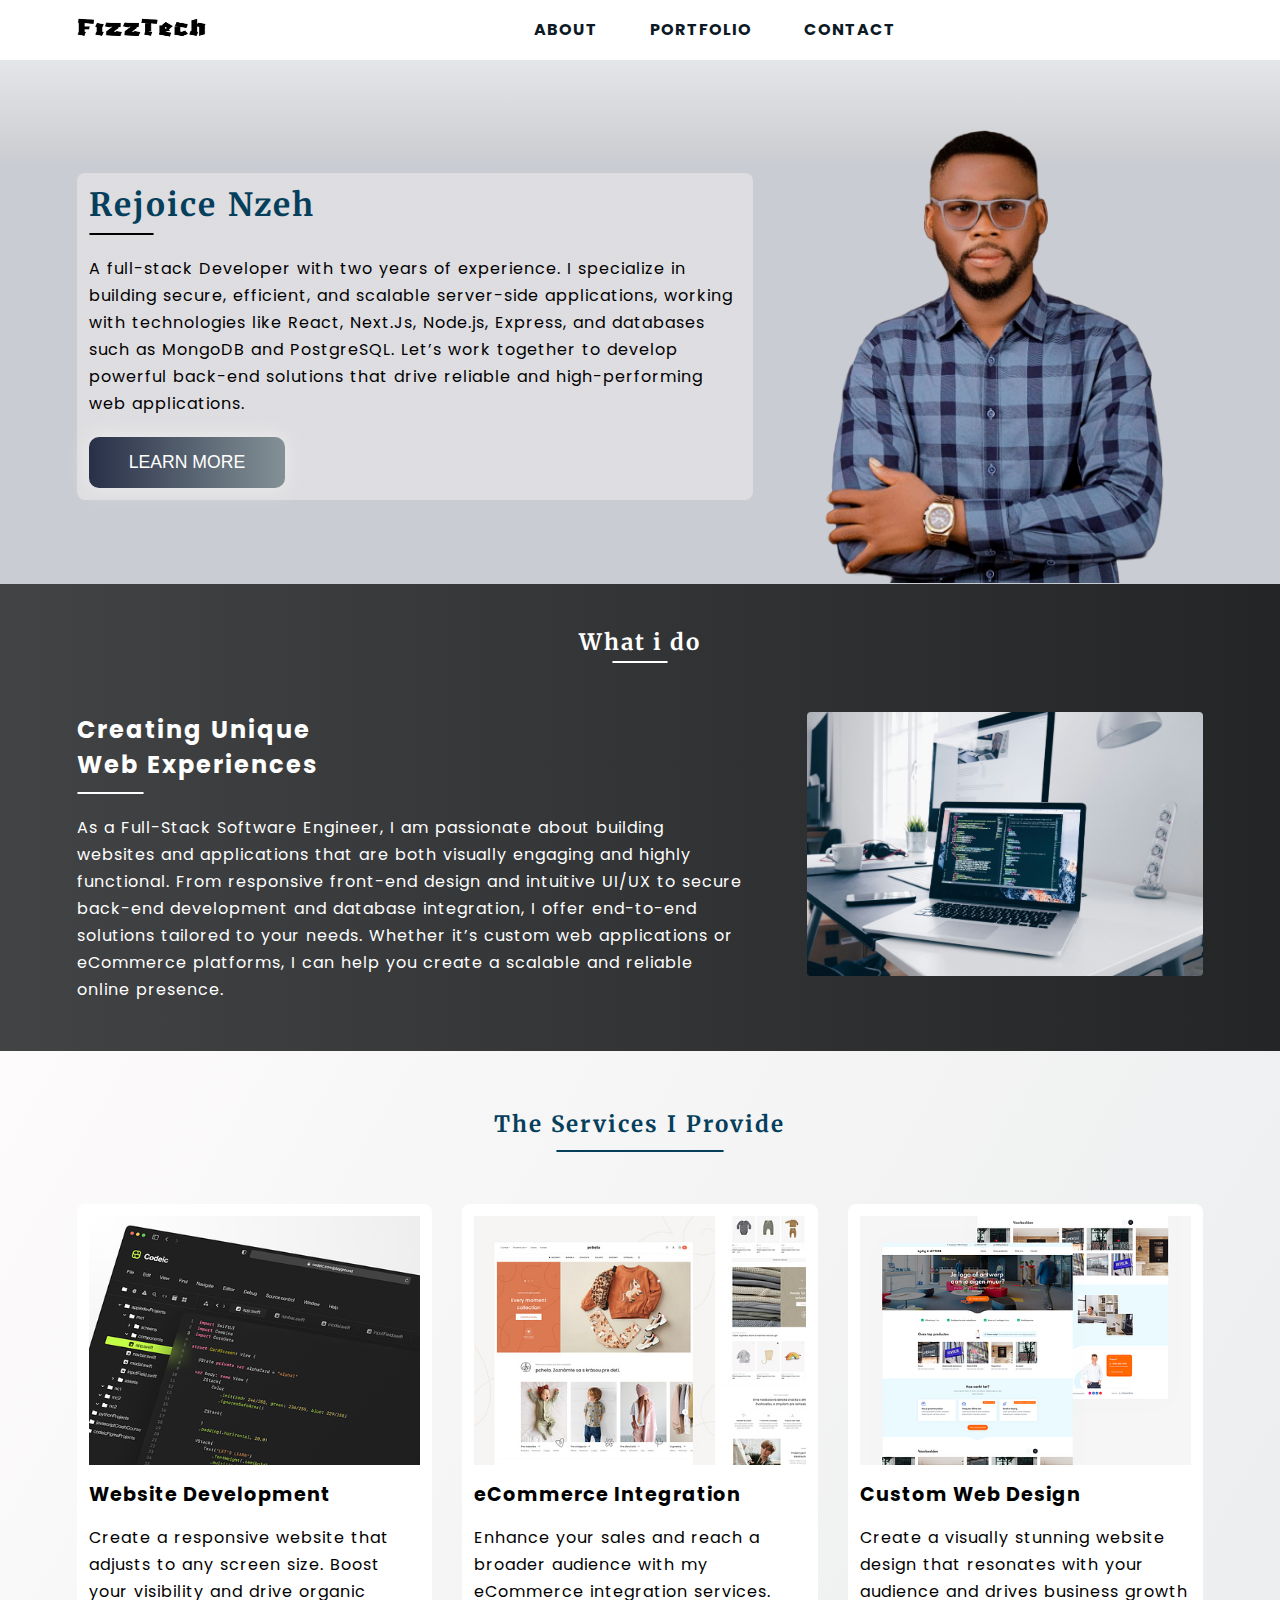
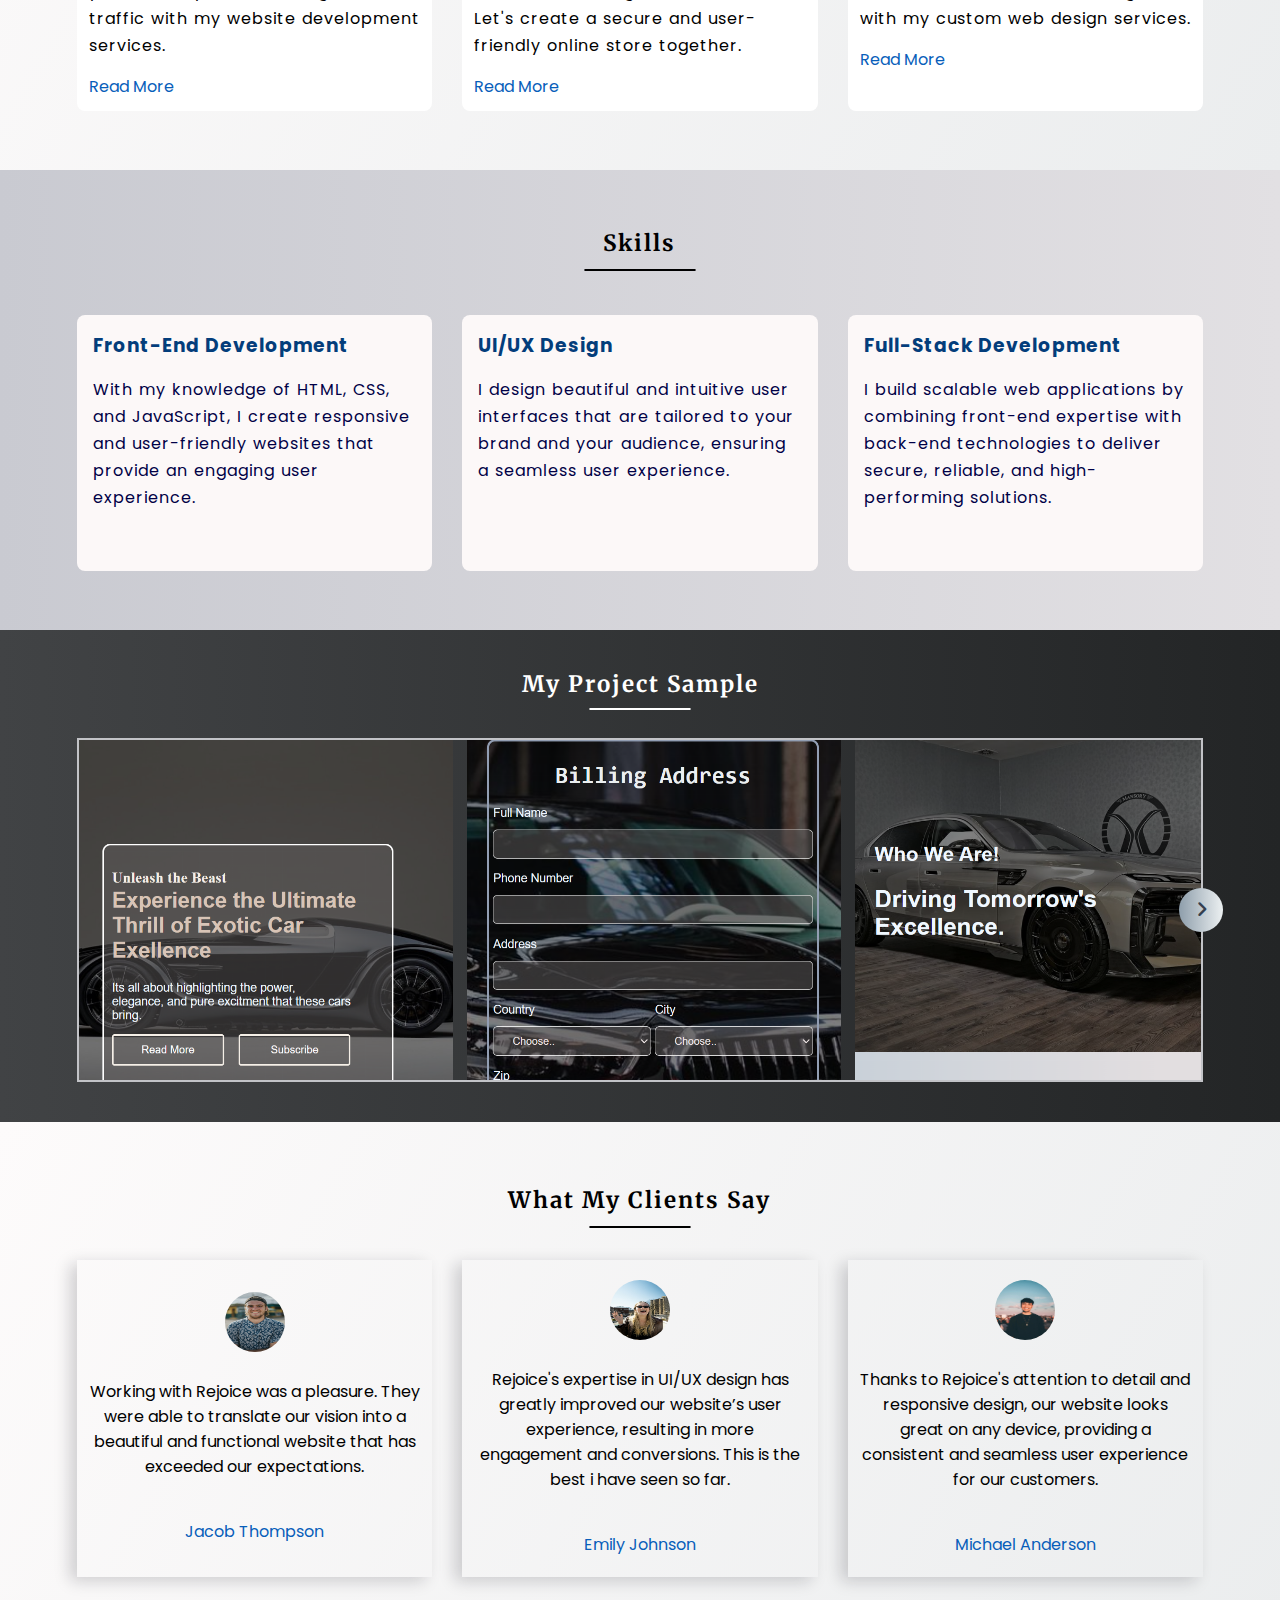
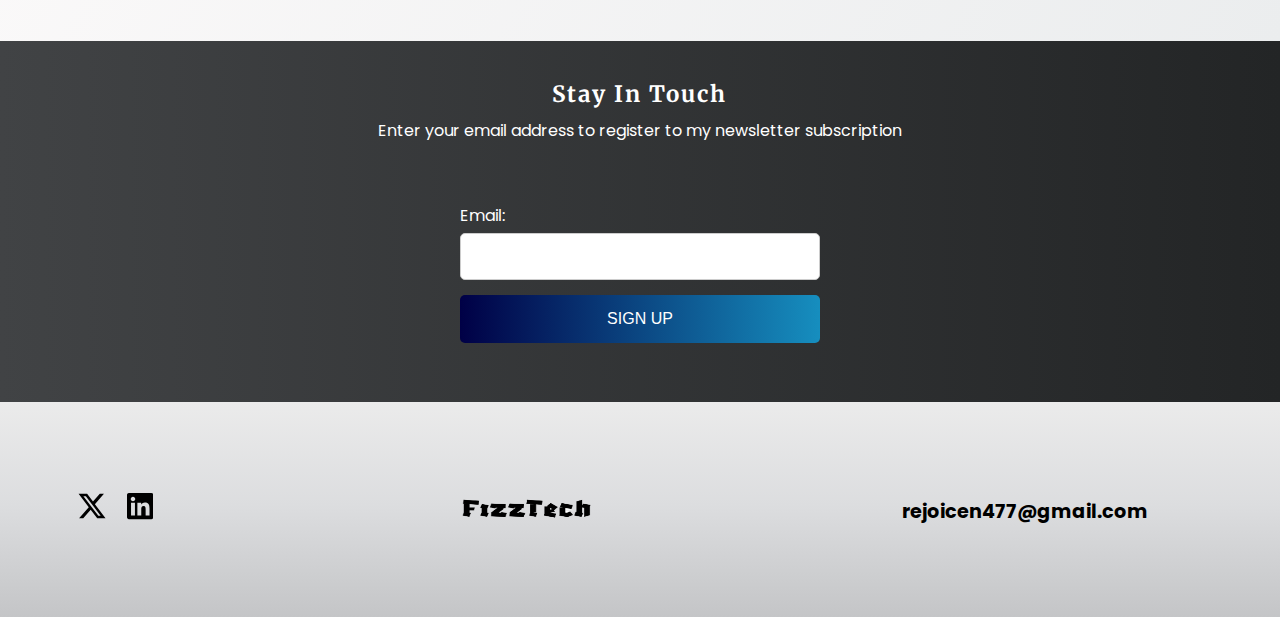
<file: index.html>
<!DOCTYPE html>
<html lang="en">
<head>
    <meta charset="UTF-8">
    <meta name="viewport" content="width=device-width, initial-scale=1.0">
    <title>FizzTech</title>
    <link rel="stylesheet" href="style.css">
    <link rel="stylesheet" href="https://cdnjs.cloudflare.com/ajax/libs/font-awesome/6.2.0/css/all.min.css">
    <link rel="stylesheet" href="https://cdnjs.cloudflare.com/ajax/libs/font-awesome/4.7.0/css/font-awesome.min.css">
    <link rel="preconnect" href="https://fonts.googleapis.com">
    <link rel="preconnect" href="https://fonts.gstatic.com" crossorigin>
    <link href="https://fonts.googleapis.com/css2?family=Merriweather:ital,wght@0,300;0,400;0,700;0,900;1,300;1,400;1,700;1,900&family=Playfair+Display:ital,wght@0,400..900;1,400..900&display=swap" rel="stylesheet">
</head>
<body>
              
    <div id="box-container">
        <nav id="navbar" class="">   
            <div class="nav-wrapper">
                <div class="logo">
                    <span><a href="index.html"><img width="100px" height="auto" src="image/fizztech-high-resolution-logo-black 3.png" class="fizz-logo"></a></span>
                </div>
            
                <ul id="menu">
                   <li><a href="about.html">About</a></li>
                   <li><a href="portfolio.html">Portfolio</a></li>
                   <li><a href="contact.html">Contact</a></li>
                </ul>
            </div>
        </nav>
          
          
        <!-- Menu Icon -->
        <div class="menuIcon">
            <span class="icon icon-bars"></span>
            <span class="icon icon-bars overlay"></span>
        </div>
        
        
        <div class="overlay-menu">
            <ul id="menu">
                <li><a href="about.html">About</a></li>
                <li><a href="portfolio.html">Portfolio</a></li>
                <li><a href="contact.html">Contact</a></li>
            </ul>
        </div>
        
        <!-- Sections -->
        <section class="section-1">
            <div id="cover-section">
                <div class="cover-sec">
                    <div class="cover-sec-a">
                        <div class="cover-sec-a1">
                            <h1>Rejoice Nzeh</h1>
                            <hr>
                            <p> A full-stack Developer with two years of experience. I specialize in building secure, efficient, and scalable server-side applications, working with technologies like React, Next.Js, Node.js, Express, and databases such as MongoDB and PostgreSQL. Let’s work together to develop powerful back-end solutions that drive reliable and high-performing web applications.</p>
                            <a href="about.html"><button>Learn More</button></a>
                        </div>
                    </div>
                    <div class="cover-sec-b">
                        <img src="image/LHZVE7201 (1).png">
                    </div>
                </div>
            </div>
        </section>

        <section id="about">
            <div class="about-sec">
                <div class="about-sec-a">
                    <h1>What i do</h1>
                    <hr>
                </div>
                <div class="about-sec-b">
                    <div class="about-sec-b1">
                        <h2> Creating Unique <br> Web Experiences</h2>
                        <hr>
                        <p>As a Full-Stack Software Engineer, I am passionate about building websites and applications that are both visually engaging and highly functional. From responsive front-end design and intuitive UI/UX to secure back-end development and database integration, I offer end-to-end solutions tailored to your needs. Whether it’s custom web applications or eCommerce platforms, I can help you create a scalable and reliable online presence.</p>
                    </div>
                    <div class="about-sec-b2">
                        <img src="image/christopher-gower-m_HRfLhgABo-unsplash.jpg">
                    </div>
                </div>
            </div>
        </section>

        <section id="service">
            <div class="service-sec">
                <div class="service-sec-a">
                    <h2>The Services I Provide</h2>
                    <hr>
                </div>
                <div class="service-sec-b">
                    <div class="service-sec-b1">
                        <img src="image/coding.png">
                        <h3>Website Development</h3>
                        <p> Create a responsive website that adjusts to any screen size. Boost your visibility and drive organic traffic with my website development services.</p>
                        <a href="WD.html">Read More</a>
                    </div>

                    <div class="service-sec-b1">
                        <img src="image/original-459f85c531e216b058952093172c8101.jpg">
                        <h3> eCommerce Integration</h3>
                        <p> Enhance your sales and reach a broader audience with my eCommerce integration services. Let's create a secure and user-friendly online store together.</p>
                        <a href="eInt.html">Read More</a>
                    </div>

                    <div class="service-sec-b1">
                        <img src="image/8b0cdb5f37aefb33e4e3bcb9571dfc8c.png">
                        <h3>Custom Web Design</h3>
                        <p> Create a visually stunning website design that resonates with your audience and drives business growth with my custom web design services.</p>
                        <a href="CWD.html">Read More</a>
                    </div>
                </div>
            </div>
        </section>

        <section id="work">
            <div class="work-sec">
                <div class="work-sec-a">
                    <h2>Skills</h2>
                    <hr>
                </div>
                <div class="work-sec-b">
                    <div class="work-sec-b1">
                        <h3>Front-End Development</h3>
                        <p> With my knowledge of HTML, CSS, and JavaScript, I create responsive and user-friendly websites that provide an engaging user experience.</p>
                    </div>
                    <div class="work-sec-b1">
                        <h3>UI/UX Design</h3>
                        <p>I design beautiful and intuitive user interfaces that are tailored to your brand and your audience, ensuring a seamless user experience.</p>
                    </div>
                    <div class="work-sec-b1">
                        <h3>Full-Stack Development</h3>
                        <p>I build scalable web applications by combining front-end expertise with back-end technologies to deliver secure, reliable, and high-performing solutions.</p>
                    </div>
                </div>
            </div>
        </section>
            
        <section id="portfolio">

            <div class="portfolio">
               <h2>My Project Sample</h2> 
               <hr>
            </div>

  
            <div class="wrapper">
                <i id="left" class="fa-solid fa-angle-left"></i>
                <div class="carousel">
                    <img src="image/main landing2.png" alt="img" draggable="false">
                    <img src="image/checkout1.png" alt="img" draggable="false">
                    <img src="image/about!.png" alt="img" draggable="false">
                    <img src="image/longin2.png" alt="img" draggable="false">
                    <img src="image/product1.png" alt="img" draggable="false">
                    <img src="image/desc.png" alt="img" draggable="false">
                    <img src="image/cart1.png" alt="img" draggable="false">
                </div>
                <i id="right" class="fa-solid fa-angle-right"></i>
            </div> 
        </section>

        <section id="Quote">
                <div class="quote-sec">
                    <div class="quote-sec-a">
                        <h2>What My Clients Say</h2>
                        <hr>
                    </div>
                    <div class="quote-sec-b">
                        <div class="quote-sec-b1">
                            <div>
                                <img src="image/vince-fleming-j3lf-Jn6deo-unsplash.jpg"> 
                            </div>
                            <p>Working with Rejoice was a pleasure. They were able to translate our vision into a beautiful and functional website that has exceeded our expectations.</p>
                            <hr>
                            <p class="p-name">Jacob Thompson</p>
                        </div>

                        <div class="quote-sec-b1">
                            <div>
                                <img src="image/jonah-brown-QUVLQPt37n0-unsplash.jpg">
                            </div> 
                            <p>Rejoice's expertise in UI/UX design has greatly improved our website’s user experience, resulting in more engagement and conversions. This is the best i have seen so far.</p>
                            <hr>
                            <p class="p-name">Emily Johnson</p>
                        </div>

                        <div class="quote-sec-b1">
                            <div>
                                <img src="image/andre-tan-nX0mSJ999Og-unsplash.jpg">
                            </div>
                            <p>Thanks to Rejoice's attention to detail and responsive design, our website looks great on any device, providing a consistent and seamless user experience for our customers.</p>
                            <hr>
                            <p class="p-name">Michael Anderson</p>
                        </div>
                    </div>
                </div>
        </section>
           
        <section id="newsletter">
            <div class="nl-sec">
                <div class="nl-sec-a">
                    <h2>Stay In Touch</h2>
                    <p>Enter your email address to register to my newsletter subscription</p>
                </div>
                <form class="newsletter-signup-form">
                    <label for="email" style="color: white;">Email:</label>
                    <input type="email" id="email" name="email" required>
                    <input type="submit" value="Sign Up">
                </form>
            </div>
        </section>

        <section id="footer">
            <div class="footer-sec">
                <footer>
                    <div class="footer-div">
                        <span><a href="https://twitter.com/fizz_lemonade"><svg xmlns="http://www.w3.org/2000/svg" viewBox="0 0 512 512"><!--!Font Awesome Free 6.5.1 by @fontawesome - https://fontawesome.com License - https://fontawesome.com/license/free Copyright 2024 Fonticons, Inc.--><path d="M389.2 48h70.6L305.6 224.2 487 464H345L233.7 318.6 106.5 464H35.8L200.7 275.5 26.8 48H172.4L272.9 180.9 389.2 48zM364.4 421.8h39.1L151.1 88h-42L364.4 421.8z"/></svg></i></a></span>
                        <span><a href="#"><svg xmlns="http://www.w3.org/2000/svg" viewBox="0 0 448 512"><!--!Font Awesome Free 6.5.1 by @fontawesome - https://fontawesome.com License - https://fontawesome.com/license/free Copyright 2024 Fonticons, Inc.--><path d="M416 32H31.9C14.3 32 0 46.5 0 64.3v383.4C0 465.5 14.3 480 31.9 480H416c17.6 0 32-14.5 32-32.3V64.3c0-17.8-14.4-32.3-32-32.3zM135.4 416H69V202.2h66.5V416zm-33.2-243c-21.3 0-38.5-17.3-38.5-38.5S80.9 96 102.2 96c21.2 0 38.5 17.3 38.5 38.5 0 21.3-17.2 38.5-38.5 38.5zm282.1 243h-66.4V312c0-24.8-.5-56.7-34.5-56.7-34.6 0-39.9 27-39.9 54.9V416h-66.4V202.2h63.7v29.2h.9c8.9-16.8 30.6-34.5 62.9-34.5 67.2 0 79.7 44.3 79.7 101.9V416z"/></svg></a></span>
                    </div>
                    <div class="footer-div2">
                        <img src="image/fizztech-high-resolution-logo-black 3.png" class="fizz-logo">
                    </div>
                    <div class="footer-div3"><a href="#">rejoicen477@gmail.com</a></div>
                </footer>
            </div>
        </section>
    </div>    

    <script src="index.js" type="module"></script>
</body>
</html>
</file>
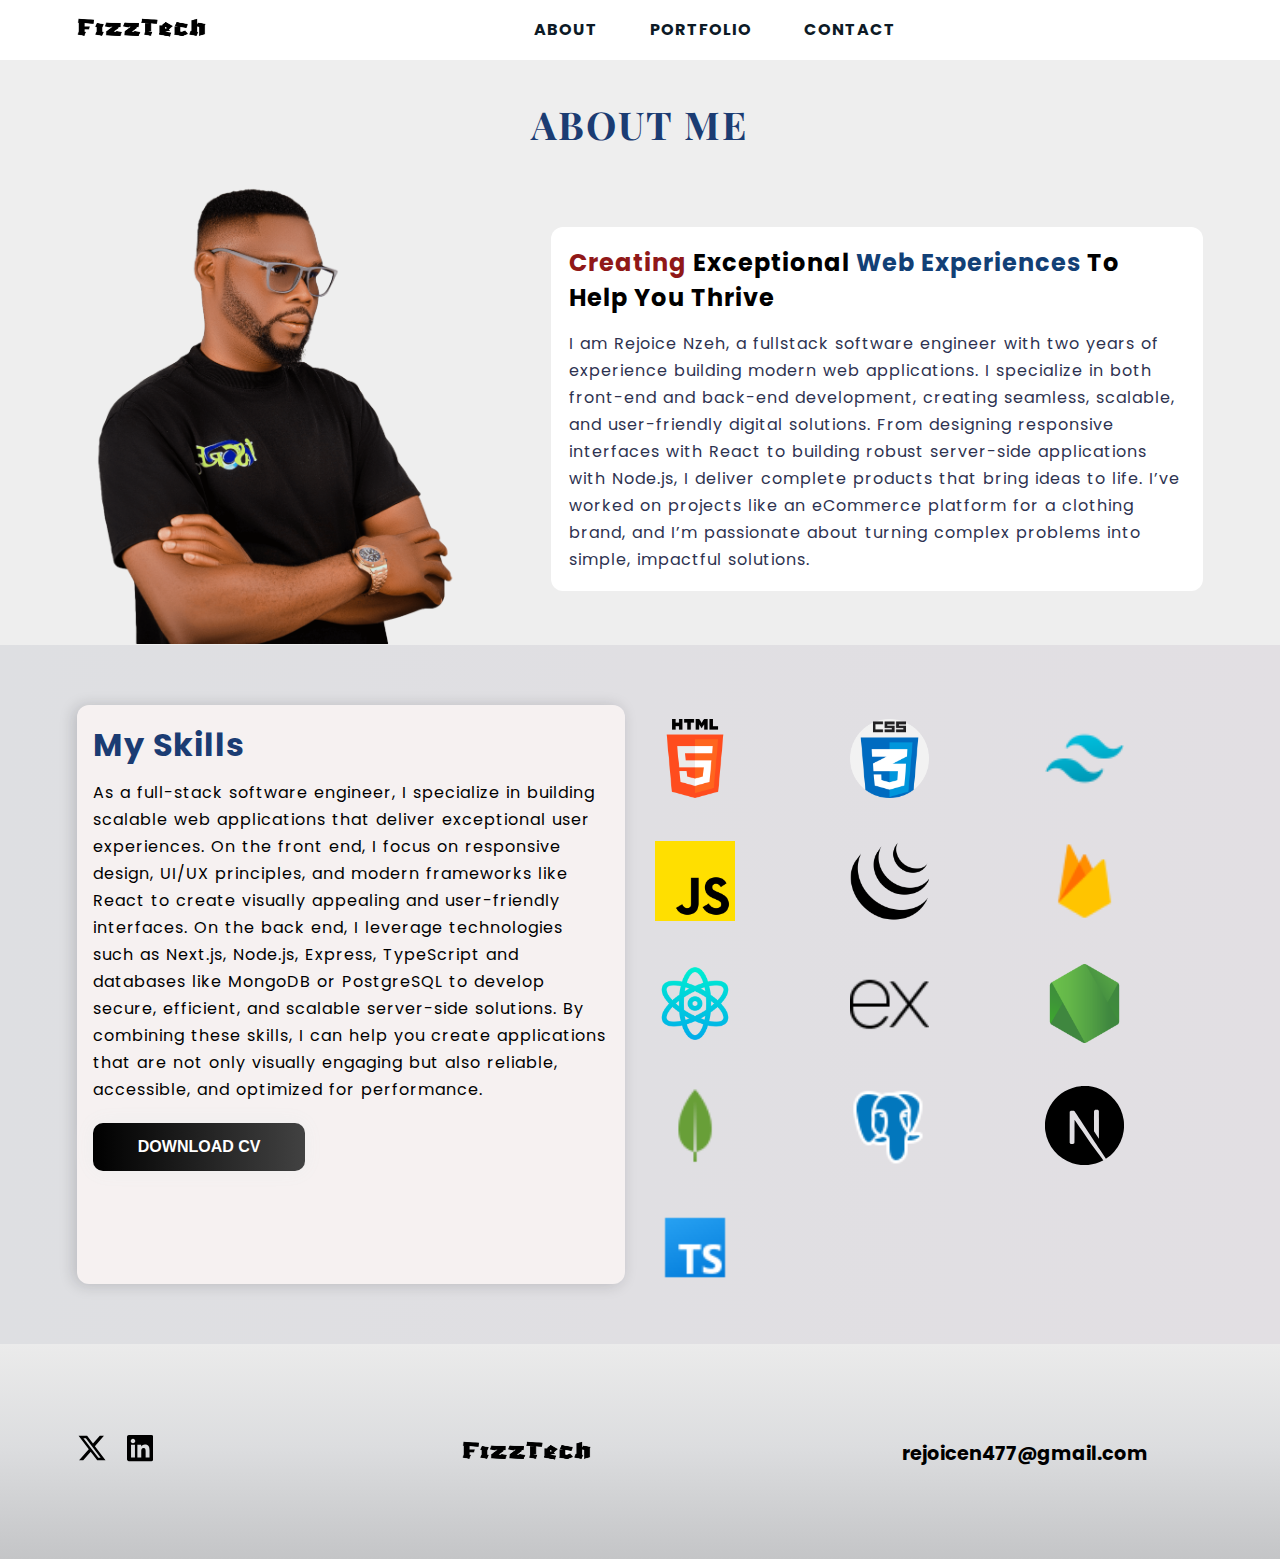
<file: about.html>
<!DOCTYPE html>
<html lang="en">
<head>
    <meta charset="UTF-8">
    <meta name="viewport" content="width=device-width, initial-scale=1.0">
    <title>fizzTech/about</title>
    <link rel="stylesheet" href="style.css">
    <link href='https://unpkg.com/boxicons@2.1.1/css/boxicons.min.css' rel='stylesheet'>
    <link rel="preconnect" href="https://fonts.googleapis.com">
    <link rel="preconnect" href="https://fonts.gstatic.com" crossorigin>
    <link href="https://fonts.googleapis.com/css2?family=Playfair+Display:ital,wght@0,400..900;1,400..900&display=swap" rel="stylesheet">
    <style>
        #about-me {
            width: 100%;
            padding: 28px 0 0 0;
            background: #EEEEEE
        }

        .sec-hed {
            width: 88%;
            margin: 10px auto 24px auto;
            text-align: center;
            font-weight: bold;
            font-size: 1.2em;
        }

        .sec-hed h1 {
            font-family: "Playfair Display", serif;
            text-transform: uppercase;
            letter-spacing: 2px;
        }

        .about-me {
            width: 88%;
            margin: 0 auto;
            display: flex;
            gap: 40px;
        }
        
        .about-me1 {
            width: 40%;
        }

        .about-me1 img {
            width: 100%;
            max-width: 380px;
            height: auto;
            position: relative;
            top: 6px;
        }

        .about-me2 {
            width: 60%;
            display: flex;
            flex-direction: column;
            justify-content: center;
            align-items: center;
        }

        .about-me2-a {
            padding: 18px;
            border-radius: 12px;
            background: white;
        }

        .about-me2 h2 {
            margin-bottom: 15px;
            letter-spacing: 1px;
        }

        .about-me2 p {
            line-height: 27px;
            word-spacing: 1px;
            letter-spacing: 1px;
        }

        @media (max-width: 920px) {
            .about-me {
                flex-direction: column;
                padding-bottom: 32px;
            }

            .sec-hed {
                margin-bottom: 24px;
            }

            .about-me1, .about-me2 {
                width: 100%;
            }
        }

        /* section for service */

        #service-ip {
            width: 100%;
            padding: 30px 0;
            background-image: linear-gradient(to left, #e2dfe3 0%, #dedfe2 100%), radial-gradient(88% 271%, rgba(255, 255, 255, 0.25) 0%, rgba(254, 254, 254, 0.25) 1%, rgba(0, 0, 0, 0.25) 100%), radial-gradient(50% 100%, rgba(255, 255, 255, 0.30) 0%, rgba(0, 0, 0, 0.30) 100%);
            background-blend-mode: normal, lighten, soft-light;
        }

        .service-ip {
            display: flex;
            gap: 30px;
            width: 88%;
            margin: 20px auto;
        }

        .service-ip1 {
            width: 50%;
            margin: 10px 0;
            padding: 16px;
            border-radius: 12px;
            background-color: rgb(246, 241, 241);
            box-shadow: -3px 1px 15px 0px rgba(17, 17, 26, 0.18);
        }

        .service-ip1 h2 {
            letter-spacing: 1px;
            font-weight: 700;
            font-size: 2em;
            margin-bottom: 10px;
        }

        .service-ip1 p {
            line-height: 27px;
            letter-spacing: 1px;
            word-spacing: 1px;
            margin-bottom: 20px;
        }

        .service-ip1 button {
            padding: 10px 25px;
            font-weight: bold;
            font-size: 1em;
            background-image: linear-gradient(to right, #000000 0%, #434343  51%, #000000  100%);
            padding: 15px 45px;
            text-transform: uppercase;
            transition: 0.5s;
            background-size: 200% auto;
            color: white;            
            box-shadow: 0 0 20px #eee;
            border-radius: 10px;
        }

        .service-ip1 button:hover {
            background-position: right center; /* change the direction of the change here */
            color: #fff;
            text-decoration: none;
        }
         

        .service-ip2 {
            width: 50%;
            display: grid;
            grid-template-columns: repeat(3, 1fr);
            gap: 36px;
            padding-top: 24px;
        }

        .div-code {
            width: 50%;
        }

        .div-code img {
            width: 100%;
            max-width: 380px;
            height: auto;
        }

        @media (max-width: 920px) {
            .service-ip {
                flex-direction: column;
            }

            .service-ip1, .service-ip2 {
                width: 100%;
            }

            .div-code {
                width: 60%;
            }

            .service-ip1 p {
                margin-bottom: 16px;
            }
        }

    </style>
</head>
<body>
    <div id="box-container">
        <nav id="navbar" class="">   
            <div class="nav-wrapper">
                <div class="logo">
                    <span><a href="index.html"><img width="100px" height="auto" src="image/fizztech-high-resolution-logo-black 3.png" class="fizz-logo"></a></span>
                </div>
            
                <ul id="menu">
                   <li><a href="about.html">About</a></li>
                   <li><a href="portfolio.html">Portfolio</a></li>
                   <li><a href="contact.html">Contact</a></li>
                </ul>
            </div>
        </nav>
          
          
        <!-- Menu Icon -->
        <div class="menuIcon">
            <span class="icon icon-bars"></span>
            <span class="icon icon-bars overlay"></span>
        </div>
        
        
        <div class="overlay-menu">
            <ul id="menu">
                <li><a href="about.html">About</a></li>
                <li><a href="portfolio.html">Portfolio</a></li>
                <li><a href="contact.html">Contact</a></li>
            </ul>
        </div>
    
        <section id="about-me">
            <div class="sec-hed">
                <h1 style="color: #1B3C73;">About Me</h1>
            </div>
            <div class="about-me">
                <div class="about-me1">
                    <img src="image/IMG_1846 (1).png">
                </div>
                <div class="about-me2">
                    <div class="about-me2-a">
                        <h2><span style="color: #901818;">Creating</span> Exceptional <span style="color: #124076;">Web Experiences</span> To Help You Thrive</h2>
                        <p style="color: #2D3250;">I am Rejoice Nzeh, a fullstack software engineer with two years of experience building modern web applications. I specialize in both front-end and back-end development, creating seamless, scalable, and user-friendly digital solutions. From designing responsive interfaces with React to building robust server-side applications with Node.js, I deliver complete products that bring ideas to life. I’ve worked on projects like an eCommerce platform for a clothing brand, and I’m passionate about turning complex problems into simple, impactful solutions.</p>
                    </div>
                </div>
            </div>
        </section>

        <section id="service-ip">
            <div class="service-ip">
                <div class="service-ip1">
                    <h2 style="color: #1B3C73;">My Skills</h2>
                    <p>As a full-stack software engineer, I specialize in building scalable web applications that deliver exceptional user experiences. On the front end, I focus on responsive design, UI/UX principles, and modern frameworks like React to create visually appealing and user-friendly interfaces. On the back end, I leverage technologies such as Next.js, Node.js, Express, TypeScript and databases like MongoDB or PostgreSQL to develop secure, efficient, and scalable server-side solutions. By combining these skills, I can help you create applications that are not only visually engaging but also reliable, accessible, and optimized for performance.</p>
                    <a href="./image/RE N Resume.pdf" download><button>Download Cv</button></a>
                </div>
                <div class="service-ip2">
                    <div class="div-code"><img src="image/html-5.png"></div>
                    <div class="div-code"><img src="image/css.png"></div>
                    <div class="div-code"><img src="image/icons8-tailwind-css-48.png"></div>
                    <div class="div-code"><img src="image/js.png"></div>
                    <div class="div-code"><img src="image/social.png"></div>
                    <div class="div-code"><img src="image/icons8-firebase-48.png"></div>
                    <div class="div-code"><img src="image/science (1).png"></div>
                    <div class="div-code"><img src="image/icons8-express-js-50.png"></div>
                    <div class="div-code"><img src="image/node-js.png"></div>
                    <div class="div-code"><img src="image/icons8-mongo-db-48.png"></div>
                    <div class="div-code"><img src="image/icons8-postgresql-48.png"></div>
                    <div class="div-code"><img src="image/nextjs-icon-svgrepo-com.svg"></div>
                    <div class="div-code"><img src="image/icons8-typescript-48.png"></div>
                </div>
            </div>
        </section>

        <section id="footer">
            <div class="footer-sec">
                <footer>
                    <div class="footer-div">
                        <span><a href="#"><svg xmlns="http://www.w3.org/2000/svg" viewBox="0 0 512 512"><!--!Font Awesome Free 6.5.1 by @fontawesome - https://fontawesome.com License - https://fontawesome.com/license/free Copyright 2024 Fonticons, Inc.--><path d="M389.2 48h70.6L305.6 224.2 487 464H345L233.7 318.6 106.5 464H35.8L200.7 275.5 26.8 48H172.4L272.9 180.9 389.2 48zM364.4 421.8h39.1L151.1 88h-42L364.4 421.8z"/></svg></i></a></span>
                        <span><a href="#"><svg xmlns="http://www.w3.org/2000/svg" viewBox="0 0 448 512"><!--!Font Awesome Free 6.5.1 by @fontawesome - https://fontawesome.com License - https://fontawesome.com/license/free Copyright 2024 Fonticons, Inc.--><path d="M416 32H31.9C14.3 32 0 46.5 0 64.3v383.4C0 465.5 14.3 480 31.9 480H416c17.6 0 32-14.5 32-32.3V64.3c0-17.8-14.4-32.3-32-32.3zM135.4 416H69V202.2h66.5V416zm-33.2-243c-21.3 0-38.5-17.3-38.5-38.5S80.9 96 102.2 96c21.2 0 38.5 17.3 38.5 38.5 0 21.3-17.2 38.5-38.5 38.5zm282.1 243h-66.4V312c0-24.8-.5-56.7-34.5-56.7-34.6 0-39.9 27-39.9 54.9V416h-66.4V202.2h63.7v29.2h.9c8.9-16.8 30.6-34.5 62.9-34.5 67.2 0 79.7 44.3 79.7 101.9V416z"/></svg></a></span>
                    </div>
                    <div class="footer-div2">
                        <img src="image/fizztech-high-resolution-logo-black 3.png" class="fizz-logo">
                    </div>
                    <div class="footer-div3"><a href="#">rejoicen477@gmail.com</a></div>
                </footer>
            </div>
        </section>
    </div>
   <script src="index.js"></script> 
</body>
</html>
</file>
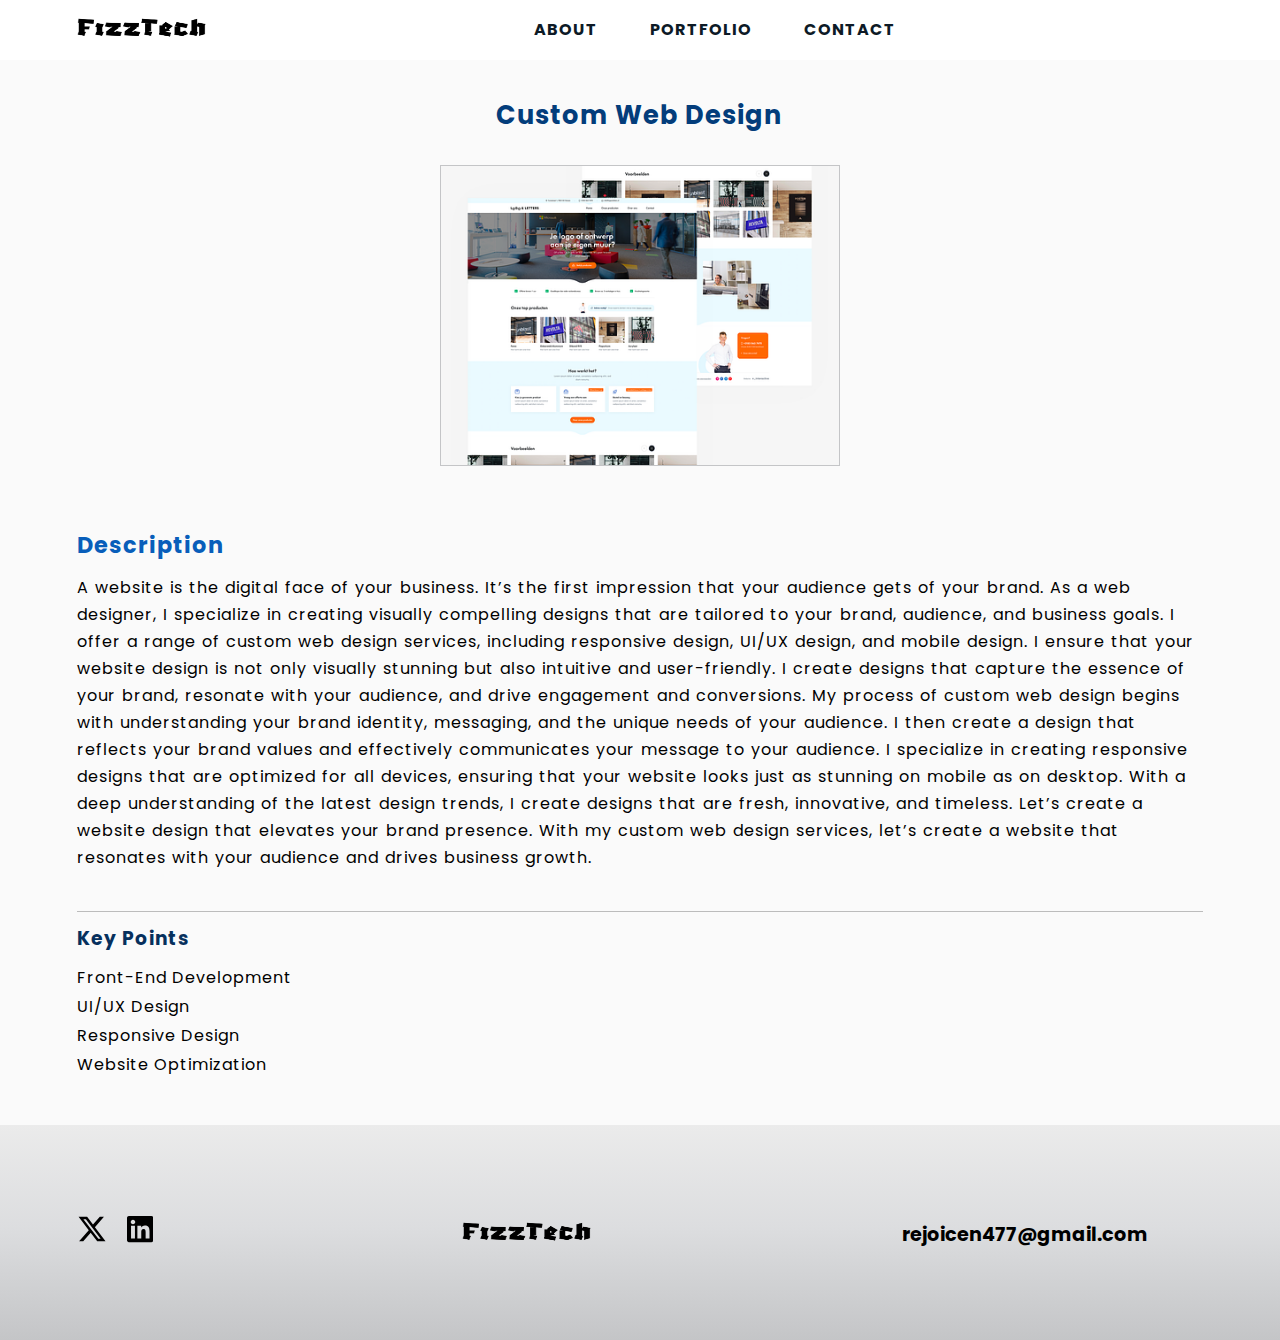
<file: CWD.html>
<!DOCTYPE html>
<html lang="en">
<head>
    <meta charset="UTF-8">
    <meta name="viewport" content="width=device-width, initial-scale=1.0">
    <title>FizzTech/Custom Web Design</title>
    <link rel="stylesheet" href="style.css">

</head>
<body>
    <div id="box-container">
        <nav id="navbar" class="">   
            <div class="nav-wrapper">
                <div class="logo">
                    <span><a href="index.html"><img width="100px" height="auto" src="image/fizztech-high-resolution-logo-black 3.png" class="fizz-logo"></a></span>
                </div>
            
                <ul id="menu">
                   <li><a href="about.html">About</a></li>
                   <li><a href="portfolio.html">Portfolio</a></li>
                   <li><a href="contact.html">Contact</a></li>
                </ul>
            </div>
        </nav>
          
          
        <!-- Menu Icon -->
        <div class="menuIcon">
            <span class="icon icon-bars"></span>
            <span class="icon icon-bars overlay"></span>
        </div>
        
        
        <div class="overlay-menu">
            <ul id="menu">
                <li><a href="about.html">About</a></li>
                <li><a href="portfolio.html">Portfolio</a></li>
                <li><a href="contact.html">Contact</a></li>
            </ul>
        </div>

        <section id="read-more">
            <div class="read-more">
                <div class="read-more1">
                    <h1>Custom Web Design</h1>
                    <img src="image/8b0cdb5f37aefb33e4e3bcb9571dfc8c.png">
                </div>
                <div class="read-more2">
                    <h2>Description</h2>
                    <p> A website is the digital face of your business. It’s the first impression that your audience gets of your brand.
                        As a web designer, I specialize in creating visually compelling designs that are tailored to your brand, audience,
                        and business goals.
                        I offer a range of custom web design services, including responsive design, UI/UX design, and mobile design.
                        I ensure that your website design is not only visually stunning but also intuitive and user-friendly. I create
                        designs that capture the essence of your brand, resonate with your audience, and drive engagement and conversions.
                        My process of custom web design begins with understanding your brand identity, messaging, and the unique needs of
                        your audience. I then create a design that reflects your brand values and effectively communicates your message
                        to your audience.
                        I specialize in creating responsive designs that are optimized for all devices, ensuring that your website looks
                        just as stunning on mobile as on desktop. With a deep understanding of the latest design trends, I create designs
                        that are fresh, innovative, and timeless.
                        Let’s create a website design that elevates your brand presence. With my custom web design services, let’s create
                        a website that resonates with your audience and drives business growth. 
                    </p>
                </div>
                <div class="read-more3">
                    <div class="Key-points">
                        <h3>Key Points</h3>
                        <ul>
                            <li>Front-End Development</li>
                            <li>UI/UX Design</li>
                            <li>Responsive Design</li>
                            <li>Website Optimization</li>
                        </ul>
                    </div>
                </div>
            </div>
        </section>

        <section id="footer">
            <div class="footer-sec">
                <footer>
                    <div class="footer-div">
                        <span><a href="#"><svg xmlns="http://www.w3.org/2000/svg" viewBox="0 0 512 512"><!--!Font Awesome Free 6.5.1 by @fontawesome - https://fontawesome.com License - https://fontawesome.com/license/free Copyright 2024 Fonticons, Inc.--><path d="M389.2 48h70.6L305.6 224.2 487 464H345L233.7 318.6 106.5 464H35.8L200.7 275.5 26.8 48H172.4L272.9 180.9 389.2 48zM364.4 421.8h39.1L151.1 88h-42L364.4 421.8z"/></svg></i></a></span>
                        <span><a href="#"><svg xmlns="http://www.w3.org/2000/svg" viewBox="0 0 448 512"><!--!Font Awesome Free 6.5.1 by @fontawesome - https://fontawesome.com License - https://fontawesome.com/license/free Copyright 2024 Fonticons, Inc.--><path d="M416 32H31.9C14.3 32 0 46.5 0 64.3v383.4C0 465.5 14.3 480 31.9 480H416c17.6 0 32-14.5 32-32.3V64.3c0-17.8-14.4-32.3-32-32.3zM135.4 416H69V202.2h66.5V416zm-33.2-243c-21.3 0-38.5-17.3-38.5-38.5S80.9 96 102.2 96c21.2 0 38.5 17.3 38.5 38.5 0 21.3-17.2 38.5-38.5 38.5zm282.1 243h-66.4V312c0-24.8-.5-56.7-34.5-56.7-34.6 0-39.9 27-39.9 54.9V416h-66.4V202.2h63.7v29.2h.9c8.9-16.8 30.6-34.5 62.9-34.5 67.2 0 79.7 44.3 79.7 101.9V416z"/></svg></a></span>
                    </div>
                    <div class="footer-div2">
                        <img src="image/fizztech-high-resolution-logo-black 3.png" class="fizz-logo">
                    </div>
                    <div class="footer-div3"><a href="#">rejoicen477@gmail.com</a></div>
                </footer>
            </div>
        </section>
    </div>

    <script src="index.js"></script>
</body>
</html>
</file>
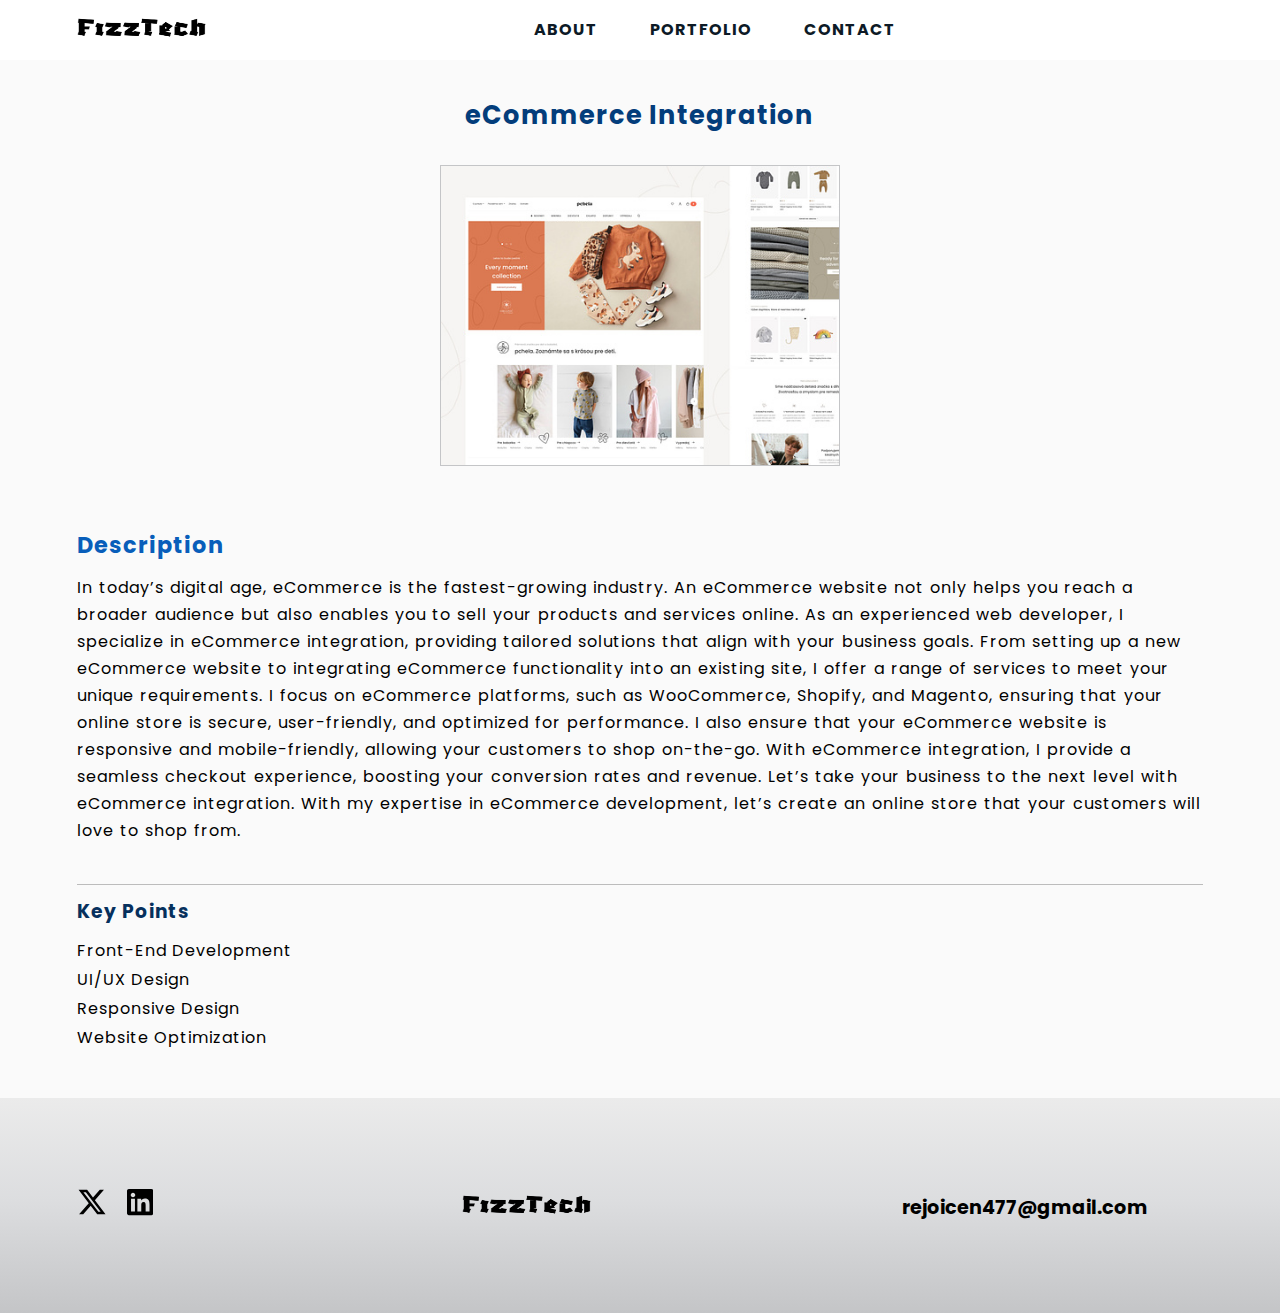
<file: eInt.html>
<!DOCTYPE html>
<html lang="en">
<head>
    <meta charset="UTF-8">
    <meta name="viewport" content="width=device-width, initial-scale=1.0">
    <title>FizzTech/eCommerce integration</title>
    <link rel="stylesheet" href="style.css">

</head>
<body>
    <div id="box-container">
        <nav id="navbar" class="">   
            <div class="nav-wrapper">
                <div class="logo">
                    <span><a href="index.html"><img width="100px" height="auto" src="image/fizztech-high-resolution-logo-black 3.png" class="fizz-logo"></a></span>
                </div>
            
                <ul id="menu">
                   <li><a href="about.html">About</a></li>
                   <li><a href="portfolio.html">Portfolio</a></li>
                   <li><a href="contact.html">Contact</a></li>
                </ul>
            </div>
        </nav>
          
          
        <!-- Menu Icon -->
        <div class="menuIcon">
            <span class="icon icon-bars"></span>
            <span class="icon icon-bars overlay"></span>
        </div>
        
        
        <div class="overlay-menu">
            <ul id="menu">
                <li><a href="about.html">About</a></li>
                <li><a href="portfolio.html">Portfolio</a></li>
                <li><a href="contact.html">Contact</a></li>
            </ul>
        </div>

        <section id="read-more">
            <div class="read-more">
                <div class="read-more1">
                    <h1>eCommerce Integration</h1>
                    <img src="image/original-459f85c531e216b058952093172c8101.jpg">
                </div>
                <div class="read-more2">
                    <h2>Description</h2>
                    <p> In today’s digital age, eCommerce is the fastest-growing industry. An eCommerce website not only helps you reach a
                        broader audience but also enables you to sell your products and services online. As an experienced web developer,
                        I specialize in eCommerce integration, providing tailored solutions that align with your business goals.
                        From setting up a new eCommerce website to integrating eCommerce functionality into an existing site, I offer a
                        range of services to meet your unique requirements. I focus on eCommerce platforms, such as WooCommerce, Shopify,
                        and Magento, ensuring that your online store is secure, user-friendly, and optimized for performance.
                        I also ensure that your eCommerce website is responsive and mobile-friendly, allowing your customers to shop
                        on-the-go. With eCommerce integration, I provide a seamless checkout experience, boosting your conversion rates
                        and revenue.
                        Let’s take your business to the next level with eCommerce integration. With my expertise in eCommerce development,
                        let’s create an online store that your customers will love to shop from.
                    </p>
                </div>
                <div class="read-more3">
                    <div class="Key-points">
                        <h3>Key Points</h3>
                        <ul>
                            <li>Front-End Development</li>
                            <li>UI/UX Design</li>
                            <li>Responsive Design</li>
                            <li>Website Optimization</li>
                        </ul>
                    </div>
                </div>
            </div>
        </section>

        <section id="footer">
            <div class="footer-sec">
                <footer>
                    <div class="footer-div">
                        <span><a href="#"><svg xmlns="http://www.w3.org/2000/svg" viewBox="0 0 512 512"><!--!Font Awesome Free 6.5.1 by @fontawesome - https://fontawesome.com License - https://fontawesome.com/license/free Copyright 2024 Fonticons, Inc.--><path d="M389.2 48h70.6L305.6 224.2 487 464H345L233.7 318.6 106.5 464H35.8L200.7 275.5 26.8 48H172.4L272.9 180.9 389.2 48zM364.4 421.8h39.1L151.1 88h-42L364.4 421.8z"/></svg></i></a></span>
                        <span><a href="#"><svg xmlns="http://www.w3.org/2000/svg" viewBox="0 0 448 512"><!--!Font Awesome Free 6.5.1 by @fontawesome - https://fontawesome.com License - https://fontawesome.com/license/free Copyright 2024 Fonticons, Inc.--><path d="M416 32H31.9C14.3 32 0 46.5 0 64.3v383.4C0 465.5 14.3 480 31.9 480H416c17.6 0 32-14.5 32-32.3V64.3c0-17.8-14.4-32.3-32-32.3zM135.4 416H69V202.2h66.5V416zm-33.2-243c-21.3 0-38.5-17.3-38.5-38.5S80.9 96 102.2 96c21.2 0 38.5 17.3 38.5 38.5 0 21.3-17.2 38.5-38.5 38.5zm282.1 243h-66.4V312c0-24.8-.5-56.7-34.5-56.7-34.6 0-39.9 27-39.9 54.9V416h-66.4V202.2h63.7v29.2h.9c8.9-16.8 30.6-34.5 62.9-34.5 67.2 0 79.7 44.3 79.7 101.9V416z"/></svg></a></span>
                    </div>
                    <div class="footer-div2">
                        <img src="image/fizztech-high-resolution-logo-black 3.png" class="fizz-logo">
                    </div>
                    <div class="footer-div3"><a href="#">rejoicen477@gmail.com</a></div>
                </footer>
            </div>
        </section>
    </div>

    <script src="index.js"></script>
</body>
</html>
</file>
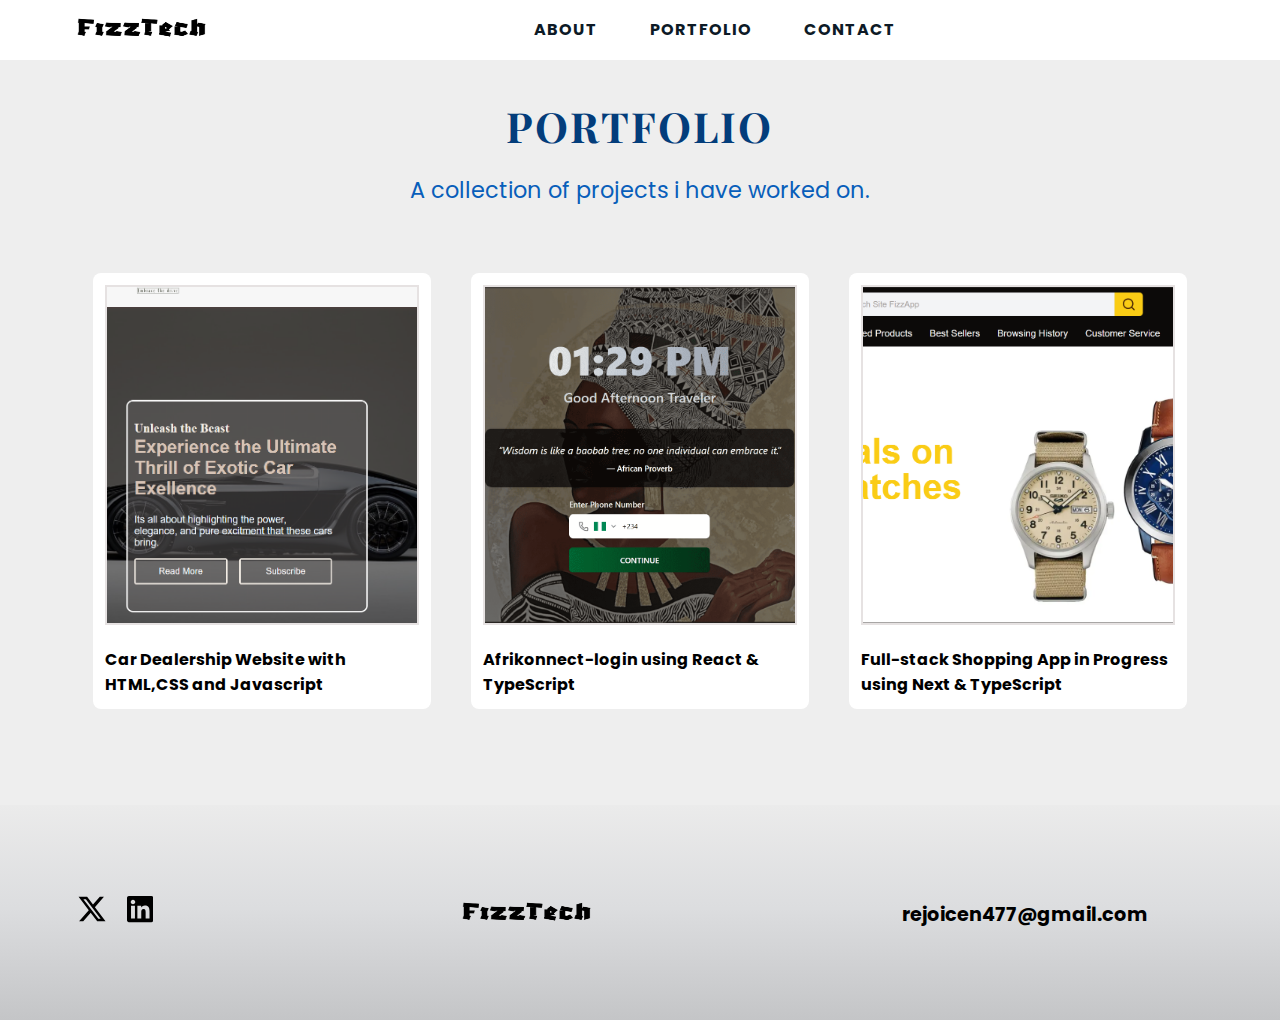
<file: portfolio.html>
<!DOCTYPE html>
<html lang="en">
<head>
    <meta charset="UTF-8">
    <meta name="viewport" content="width=device-width, initial-scale=1.0">
    <title>FizzTech/portfolio</title>
    <link rel="stylesheet" href="style.css">
    <link href='https://unpkg.com/boxicons@2.1.1/css/boxicons.min.css' rel='stylesheet'>
    <link rel="preconnect" href="https://fonts.googleapis.com">
    <link rel="preconnect" href="https://fonts.gstatic.com" crossorigin>
    <link href="https://fonts.googleapis.com/css2?family=Playfair+Display:ital,wght@0,400..900;1,400..900&display=swap" rel="stylesheet">
    <style>

       
        #portfolio-2 {
            width: 100%;
            padding-bottom: 30px;
            background: #EEEEEE;
        }

        .portfolio-2 {
            width: 88%;
            margin: 20px auto;
            padding-top: 28px;
        }

        .pf-h1 {
            width: 90%;
            margin: 10px auto 10px auto;
            font-size: 1.3em;
            font-weight: 700;
            text-align: center;
            font-family: "Playfair Display", serif;
            text-transform: uppercase;
        }

        .pf-h1 h1 {
            color: #033d7b;
            letter-spacing: 2px;
        }

        .pf-h2 {
            width: 80%;
            margin: 10px auto;
            font-size: 1.4em;
            text-align: center;
            margin: 20px auto 20px auto;
            color: #085eba;
        }

        .pf-work {
            display: grid;
            grid-template-columns: repeat(3, 1fr);
            gap: 40px;
            padding: 16px;
        }

        .pf-pro {
            margin: 30px auto;
            width: 100%;
            padding: 12px;
            border-radius: 8px;
            background-color: white;
        }

        .pf-pro p {
            margin-top: 15px;
            font-size: 1em;
            font-weight: bold;
        }

        .pf-pro img {
            height: 340px;
            object-fit: cover;
            width: 100%;
            border: 2px solid #e6e2e2;
        }

        .pf-pro img:hover {
            border: 2px solid #6784b5;
        }

        .a-p:hover {
            color: #085eba;
        }

        @media (max-width: 920px) {
            .pf-work {
                grid-template-columns: 1fr;
            }
        }


    </style>
</head>
<body>
    <div id="box-container">
        <nav id="navbar" class="">   
            <div class="nav-wrapper">
                <div class="logo">
                    <span><a href="index.html"><img width="100px" height="auto" src="image/fizztech-high-resolution-logo-black 3.png" class="fizz-logo"></a></span>
                </div>
            
                <ul id="menu">
                   <li><a href="about.html">About</a></li>
                   <li><a href="portfolio.html">Portfolio</a></li>
                   <li><a href="contact.html">Contact</a></li>
                </ul>
            </div>
        </nav>
          
          
        <!-- Menu Icon -->
        <div class="menuIcon">
            <span class="icon icon-bars"></span>
            <span class="icon icon-bars overlay"></span>
        </div>
        
        
        <div class="overlay-menu">
            <ul id="menu">
                <li><a href="about.html">About</a></li>
                <li><a href="portfolio.html">Portfolio</a></li>
                <li><a href="contact.html">Contact</a></li>
            </ul>
        </div>

        <section id="portfolio-2">
            <div class="portfolio-2">
                <div class="portfolio-sec">
                    <div class="pf-h1">
                        <h1>Portfolio</h1>
                    </div>
                    <div class="pf-h2">
                        <p>A collection of projects i have worked on.</p>
                    </div>
                    <div class="pf-work">
                        <div class="pf-pro">
                            <a href="https://carmakerfizz.netlify.app/"><img src="image/main landing2.png"></a>
                            <a href="https://carmakerfizz.netlify.app/" class="a-p"><p>Car Dealership Website with HTML,CSS and Javascript</p></a>
                        </div>

                        <div class="pf-pro">
                            <a href="https://afrikonnect-login.vercel.app/"><img src="image/afrikonnect.png"></a>
                            <a href="https://afrikonnect-login.vercel.app/" class="a-p"><p>Afrikonnect-login using React & TypeScript</p></a>
                        </div>

                        <div class="pf-pro">
                            <a href="https://fizz-app-azure.vercel.app/"><img src="image/fizzapp.png"></a>
                            <a href="https://fizz-app-azure.vercel.app/" class="a-p"><p>Full-stack Shopping App in Progress using Next & TypeScript</p></a>
                        </div>
                    </div>
                </div>
            </div>
        </section>

        <section id="footer">
            <div class="footer-sec">
                <footer>
                    <div class="footer-div">
                        <span><a href="#"><svg xmlns="http://www.w3.org/2000/svg" viewBox="0 0 512 512"><!--!Font Awesome Free 6.5.1 by @fontawesome - https://fontawesome.com License - https://fontawesome.com/license/free Copyright 2024 Fonticons, Inc.--><path d="M389.2 48h70.6L305.6 224.2 487 464H345L233.7 318.6 106.5 464H35.8L200.7 275.5 26.8 48H172.4L272.9 180.9 389.2 48zM364.4 421.8h39.1L151.1 88h-42L364.4 421.8z"/></svg></i></a></span>
                        <span><a href="#"><svg xmlns="http://www.w3.org/2000/svg" viewBox="0 0 448 512"><!--!Font Awesome Free 6.5.1 by @fontawesome - https://fontawesome.com License - https://fontawesome.com/license/free Copyright 2024 Fonticons, Inc.--><path d="M416 32H31.9C14.3 32 0 46.5 0 64.3v383.4C0 465.5 14.3 480 31.9 480H416c17.6 0 32-14.5 32-32.3V64.3c0-17.8-14.4-32.3-32-32.3zM135.4 416H69V202.2h66.5V416zm-33.2-243c-21.3 0-38.5-17.3-38.5-38.5S80.9 96 102.2 96c21.2 0 38.5 17.3 38.5 38.5 0 21.3-17.2 38.5-38.5 38.5zm282.1 243h-66.4V312c0-24.8-.5-56.7-34.5-56.7-34.6 0-39.9 27-39.9 54.9V416h-66.4V202.2h63.7v29.2h.9c8.9-16.8 30.6-34.5 62.9-34.5 67.2 0 79.7 44.3 79.7 101.9V416z"/></svg></a></span>
                    </div>
                    <div class="footer-div2">
                        <img src="image/fizztech-high-resolution-logo-black 3.png" class="fizz-logo">
                    </div>
                    <div class="footer-div3"><a href="#">rejoicen477@gmail.com</a></div>
                </footer>
            </div>
        </section>
    </div>
    <script src="index.js"></script>
</body>
</html>
</file>
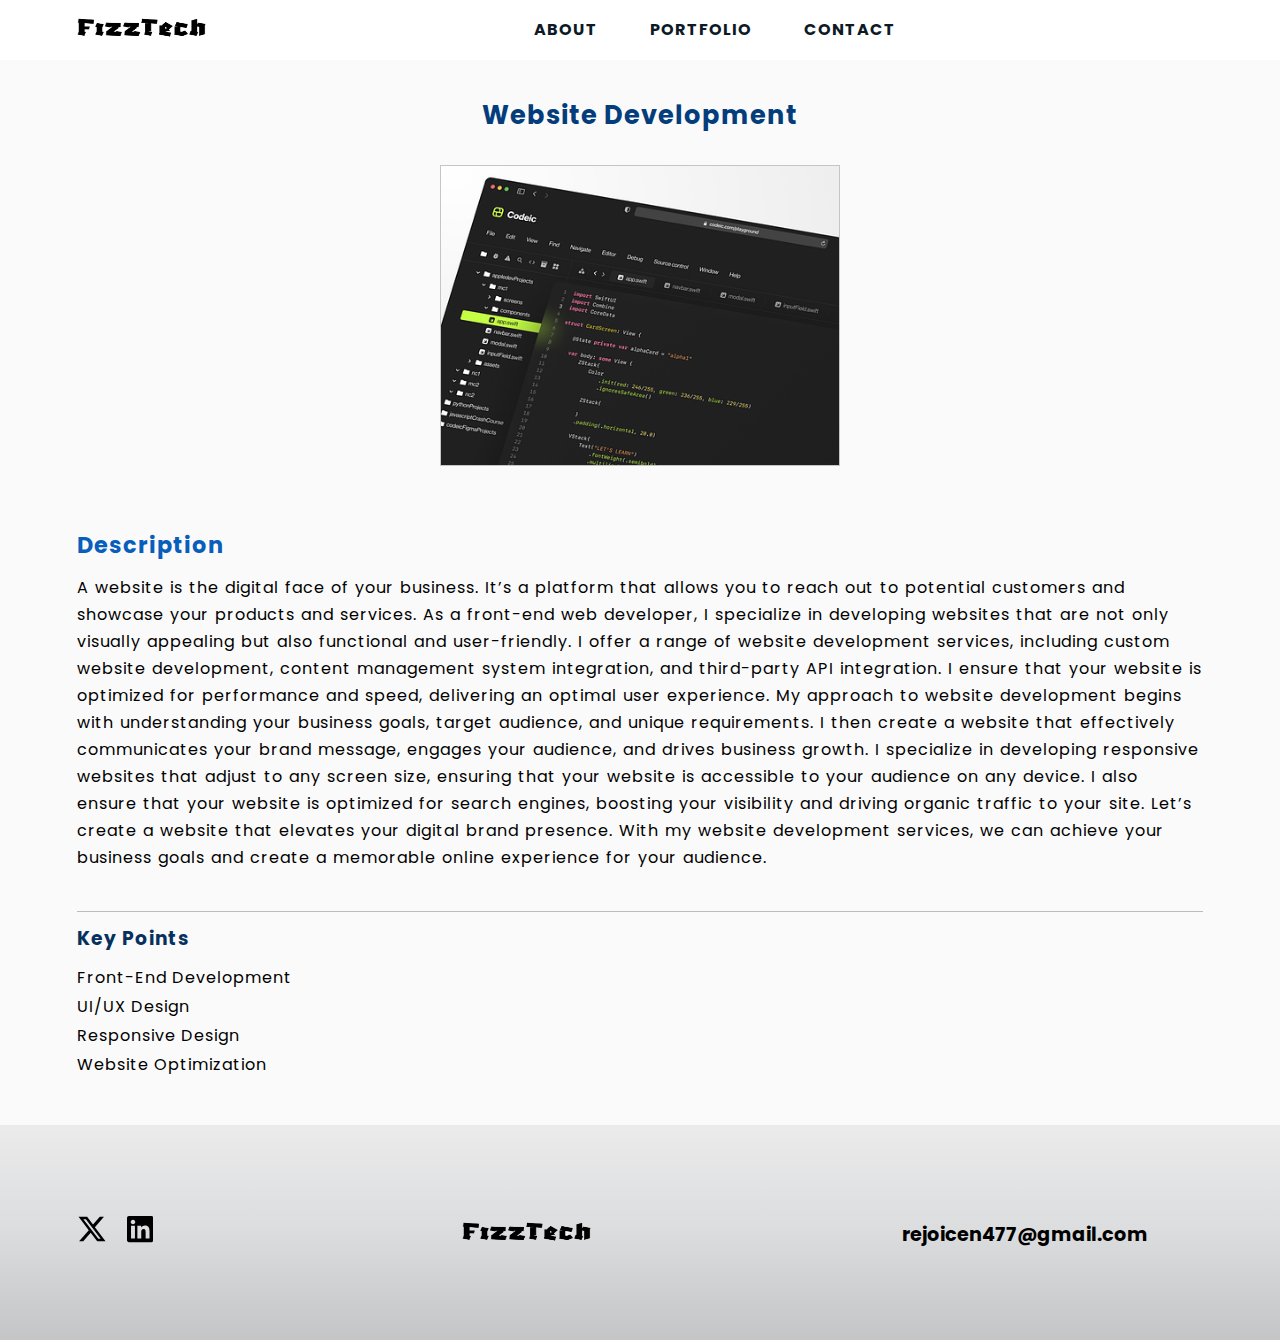
<file: WD.html>
<!DOCTYPE html>
<html lang="en">
<head>
    <meta charset="UTF-8">
    <meta name="viewport" content="width=device-width, initial-scale=1.0">
    <title>FizzTech/Website development</title>
    <link rel="stylesheet" href="style.css">

</head>
<body>
    <div id="box-container">
        <nav id="navbar" class="">   
            <div class="nav-wrapper">
                <div class="logo">
                    <span><a href="index.html"><img width="100px" height="auto" src="image/fizztech-high-resolution-logo-black 3.png" class="fizz-logo"></a></span>
                </div>
            
                <ul id="menu">
                   <li><a href="about.html">About</a></li>
                   <li><a href="portfolio.html">Portfolio</a></li>
                   <li><a href="contact.html">Contact</a></li>
                </ul>
            </div>
        </nav>
          
          
        <!-- Menu Icon -->
        <div class="menuIcon">
            <span class="icon icon-bars"></span>
            <span class="icon icon-bars overlay"></span>
        </div>
        
        
        <div class="overlay-menu">
            <ul id="menu">
                <li><a href="about.html">About</a></li>
                <li><a href="portfolio.html">Portfolio</a></li>
                <li><a href="contact.html">Contact</a></li>
            </ul>
        </div>

        <section id="read-more">
            <div class="read-more">
                <div class="read-more1">
                    <h1>Website Development</h1>
                    <img src="image/coding.png">
                </div>
                <div class="read-more2">
                    <h2>Description</h2>
                    <p> A website is the digital face of your business. It’s a platform that allows you to reach out to potential customers
                        and showcase your products and services. As a front-end web developer, I specialize in developing websites that are
                        not only visually appealing but also functional and user-friendly.
                        I offer a range of website development services, including custom website development, content management system
                        integration, and third-party API integration. I ensure that your website is optimized for performance and speed,
                        delivering an optimal user experience.
                        My approach to website development begins with understanding your business goals, target audience, and unique
                        requirements. I then create a website that effectively communicates your brand message, engages your audience, and
                        drives business growth.
                        I specialize in developing responsive websites that adjust to any screen size, ensuring that your website is
                        accessible to your audience on any device. I also ensure that your website is optimized for search engines,
                        boosting your visibility and driving organic traffic to your site.
                        Let’s create a website that elevates your digital brand presence. With my website development services, we can
                        achieve your business goals and create a memorable online experience for your audience.
                    </p>
                </div>
                <div class="read-more3">
                    <div class="Key-points">
                        <h3>Key Points</h3>
                        <ul>
                            <li>Front-End Development</li>
                            <li>UI/UX Design</li>
                            <li>Responsive Design</li>
                            <li>Website Optimization</li>
                        </ul>
                    </div>
                </div>
            </div>
        </section>

        <section id="footer">
            <div class="footer-sec">
                <footer>
                    <div class="footer-div">
                        <span><a href="#"><svg xmlns="http://www.w3.org/2000/svg" viewBox="0 0 512 512"><!--!Font Awesome Free 6.5.1 by @fontawesome - https://fontawesome.com License - https://fontawesome.com/license/free Copyright 2024 Fonticons, Inc.--><path d="M389.2 48h70.6L305.6 224.2 487 464H345L233.7 318.6 106.5 464H35.8L200.7 275.5 26.8 48H172.4L272.9 180.9 389.2 48zM364.4 421.8h39.1L151.1 88h-42L364.4 421.8z"/></svg></i></a></span>
                        <span><a href="#"><svg xmlns="http://www.w3.org/2000/svg" viewBox="0 0 448 512"><!--!Font Awesome Free 6.5.1 by @fontawesome - https://fontawesome.com License - https://fontawesome.com/license/free Copyright 2024 Fonticons, Inc.--><path d="M416 32H31.9C14.3 32 0 46.5 0 64.3v383.4C0 465.5 14.3 480 31.9 480H416c17.6 0 32-14.5 32-32.3V64.3c0-17.8-14.4-32.3-32-32.3zM135.4 416H69V202.2h66.5V416zm-33.2-243c-21.3 0-38.5-17.3-38.5-38.5S80.9 96 102.2 96c21.2 0 38.5 17.3 38.5 38.5 0 21.3-17.2 38.5-38.5 38.5zm282.1 243h-66.4V312c0-24.8-.5-56.7-34.5-56.7-34.6 0-39.9 27-39.9 54.9V416h-66.4V202.2h63.7v29.2h.9c8.9-16.8 30.6-34.5 62.9-34.5 67.2 0 79.7 44.3 79.7 101.9V416z"/></svg></a></span>
                    </div>
                    <div class="footer-div2">
                        <img src="image/fizztech-high-resolution-logo-black 3.png" class="fizz-logo">
                    </div>
                    <div class="footer-div3"><a href="#">rejoicen477@gmail.com</a></div>
                </footer>
            </div>
        </section>
    </div>

    <script src="index.js"></script>
</body>
</html>
</file>
<file: style.css>
@import url('https://fonts.googleapis.com/css2?family=Poppins:wght@300;400;500;600&display=swap');

* {
    border: 0;
    box-sizing: border-box;
    margin: 0;
    padding: 0;
}
  
body {
    background-image: linear-gradient(120deg, #fdfbfb 0%, #ebedee 100%);
    font-family: 'Poppins', sans-serif;
    user-select: none;
    background: rgb(250, 250, 250) url(http://lorempixel.com/1920/1080/nature/);
}

#box-container {
    margin-top: 60px;
}

a {
    color: inherit;
    font-family: inherit;
    font-size: inherit;
    text-decoration: none;
}


/*Navbar*/
#navbar {
    background: white;
    color: rgb(13, 26, 38);
    position: fixed;
    top: 0;
    height: 60px;
    line-height: 60px;
    width: 100%;
    z-index: 10;
}

.nav-wrapper {
    margin: 0 auto;
    text-align: center;
    width: 88%;
} 

@media(max-width: 768px) {
    .nav-wrapper {
        width: 88%;
    }
} 

@media(max-width: 638px) {
    .nav-wrapper {
        width: 88%;
    }
} 


.logo {
    float: left;
    height: 60px;
} 

.logo a {
    width: 30%;
}

.fizz-logo {
    height: 50px;
    width: 150px;
    position: relative;
    top: 4px;
}

@media(max-width: 768px) {
 
}

#navbar ul {
    display: inline-block;
    list-style: none;
    /* margin-right: 14px; */
    margin-top: -2px;
    text-align: right;
    transition: transform 0.5s ease-out;
    -webkit-transition: transform 0.5s ease-out;
}

@media(max-width: 780px) {
    #navbar ul {
        display: none;
    }
} 

#navbar li {
    display: inline-block;
}

#navbar li a {
    color: rgb(13, 26, 38);
    display: block;
    font-size: 1em;
    font-weight: bold;
    height: 50px;
    letter-spacing: 1px;
    margin: 0 20px;
    padding: 0 4px;
    position: relative;
    text-decoration: none;
    text-transform: uppercase;
    transition: all 0.5s ease;
    -webkit-transition: all 0.5s ease;
}


#navbar li a:hover {
/* border-bottom: 1px solid rgb(28, 121, 184); */
    color: rgb(28, 121, 184);
    transition: all 1s ease;
    -webkit-transition: all 1s ease;
}

/* Animated Bottom Line */
#navbar li a:before, #navbar li a:after {
    content: '';
    position: absolute;
    width: 0%;
    height: 1px;
    bottom: -1px;
    background: rgb(13, 26, 38);
}

#navbar li a:before {
    left: 0;
    transition: 0.5s;
}

#navbar li a:after {
    background: rgb(13, 26, 38);
    right: 0;
    /* transition: width 0.8s cubic-bezier(0.22, 0.61, 0.36, 1); */
}

#navbar li a:hover:before {
    background: rgb(13, 26, 38);
    width: 100%;
    transition: width 0.5s cubic-bezier((0.22, 0.61, 0.36, 1));
}

#navbar li a:hover:after {
    background: transparent;
    width: 100%;
    /* transition: 0s; */
}


/*Mobile Menu Menu Icon */

@media(max-width: 780px) {
    .menuIcon {
        cursor: pointer;
        display: block;
        position: fixed;
        top: 16px;
        height: 23px;
        width: 27px;
        z-index: 12;
    }

/* Icon Bars */
    .icon-bars {
        background: rgb(13, 26, 38);
        position: absolute;
        left: 1px;
        top: 45%;
        height: 2px;
        width: 20px;
        -webkit-transition: 0.4s;
        transition: 0.4s;
    } 

    .icon-bars::before {
        background: rgb(13, 26, 38);
        content: '';
        position: absolute;
        left: 0;
        top: -8px;
        height: 2px;
        width: 20px;
    /* -webkit-transition: top 0.2s ease 0.3s;
        transition: top 0.2s ease 0.3s; */
        -webkit-transition: 0.3s width 0.4s;
        transition: 0.3s width 0.4s;
    }

    .icon-bars::after {
        margin-top: 0px;
        background: rgb(13, 26, 38);
        content: '';
        position: absolute;
        left: 0;
        bottom: -8px;
        height: 2px;
        width: 20px;
    /*  -webkit-transition: top 0.2s ease 0.3s;
        transition: top 0.2s ease 0.3s; */
        -webkit-transition: 0.3s width 0.4s;
        transition: 0.3s width 0.4s;
    }

    /* Bars Shadows */
    .icon-bars.overlay {
        background: rgb(97, 114, 129);
        background: rgb(183, 199, 211);
        width: 20px;
        animation: middleBar 3s infinite 0.5s;
        -webkit-animation: middleBar 3s infinite 0.5s;
    } 
    
    @keyframes middleBar {
        0% {width: 0px}
        50% {width: 20px}
        100% {width: 0px}
        } 
        @-webkit-keyframes middleBar {
            0% {width: 0px}
            50% {width: 20px}
            100% {width: 0px}
        }

    .icon-bars.overlay::before {
        background: rgb(97, 114, 129);
        background: rgb(183, 199, 211);
        width: 10px;
        animation: topBar 3s infinite 0.2s;
        -webkit-animation: topBar 3s infinite 0s;
    } 
    
    @keyframes topBar {
        0% {width: 0px}
        50% {width: 10px}
        100% {width: 0px}
        } 
        @-webkit-keyframes topBar {
            0% {width: 0px}
            50% {width: 10px}
            100% {width: 0px}
        }

    .icon-bars.overlay::after {
        background: rgb(97, 114, 129);
        background: rgb(183, 199, 211);
        width: 15px;
        animation: bottomBar 3s infinite 1s;
        -webkit-animation: bottomBar 3s infinite 1s;
    } 
    
    @keyframes bottomBar {
        0% {width: 0px}
        50% {width: 15px}
        100% {width: 0px}
        } 
        @-webkit-keyframes bottomBar {
            0% {width: 0px}
            50% {width: 15px}
            100% {width: 0px}
        }


    /* Toggle Menu Icon */
    .menuIcon.toggle .icon-bars {
        top: 5px;
        transform: translate3d(0, 5px, 0) rotate(135deg);
        transition-delay: 0.1s;
        transition: transform 0.4s cubic-bezier(0.68, -0.55, 0.265, 1.55);
    }

    .menuIcon.toggle .icon-bars::before {
        top: 0;
        transition-delay: 0.1s;
        opacity: 0;
    }

    .menuIcon.toggle .icon-bars::after {
        top: 10px;
        transform: translate3d(0, -10px, 0) rotate(-270deg);
        transition-delay: 0.1s;
        transition: transform 0.4s cubic-bezier(0.68, -0.55, 0.265, 1.55);
    }

    .menuIcon.toggle .icon-bars.overlay {
        width: 20px;
        opacity: 0;
        -webkit-transition: all 0s ease 0s;
        transition: all 0s ease 0s;
    }
}


@media(min-width: 200px) {
    .menuIcon{
        right: 25px;
    }
}

@media (min-width: 540px) {
    .menuIcon {
        right: 34px;
    }
}

@media (min-width: 768px) {
    .menuIcon {
        right: 45px;
    }
}

/*Responsive Mobile Menu */ 

.overlay-menu{
    background: #485563;  /* fallback for old browsers */
    background: -webkit-linear-gradient(to right, #29323c, #485563);  /* Chrome 10-25, Safari 5.1-6 */
    background: linear-gradient(to right, #29323c, #485563); /* W3C, IE 10+/ Edge, Firefox 16+, Chrome 26+, Opera 12+, Safari 7+ */
    color: white;
    display: none;
    z-index: 9;
}

.overlay-menu ul, .overlay-menu li {
    display: block;
    position: relative;
}

.overlay-menu li a {
    display: block;
    font-size: 1.6em;
    letter-spacing: 4px;
    /*   opacity: 0; */
    padding: 10px 0;
    margin-bottom: 15px;
    text-align: left;
    text-transform: uppercase;
    -webkit-transition: color 0.3s ease;
    transition: color 0.3s ease;
    /*   -webkit-transition: 0.2s opacity 0.2s ease-out;
    transition: 0.2s opacity 0.2s ease-out; */
}

.overlay-menu li a:hover,
.overlay-menu li a:active {
    color: rgb(28, 121, 184);
    -webkit-transition: color 0.3s ease;
    transition: color 0.3s ease;
}


@media(max-width: 780px) {
    .overlay-menu {
        display: flex;
        align-items: center;
        justify-content: center;
        position: fixed;
        top: 0;
        right: 0;
        transform: translateX(-100%);
        width: 100vw;
        height: 70vh;
        -webkit-transition: transform 0.2s ease-out;
        transition: transform 0.2s ease-out;
    }
} 






/* content section */ 

.section-1 {
    width: 100%;
    background-image: linear-gradient(to top, #e6e9f0 0%, #eef1f5 100%);
    background: #C9CCD3;
    background-image: linear-gradient(-180deg, rgba(255,255,255,0.50) 0%, rgba(0,0,0,0.50) 100%);
    background-blend-mode: lighten;
}

#cover-section {
    margin: 0 auto;
    width: 88%;
    padding: 30px 0 0 0;
}

.cover-sec {
    display: flex;
    gap: 50px;
}

.cover-sec-a {
    width: 60%;
    display: flex;
    flex-direction: column;
    justify-content: center;
    align-items: start;
}

.cover-sec-a1 {
    padding: 12px;
    border-radius: 8px;
    background: linear-gradient(rgba(242, 237, 237, 0.5), rgba(242, 237, 237, 0.5));;
}

.cover-sec-a h1 {
    margin-bottom: 8px;
    word-spacing: 2px;
    letter-spacing: 2px;
    font-size: 2em;
    color: #053f5c;
    font-family: "Merriweather", serif;
}

.cover-sec-a hr {
    width: 10%;
    margin-bottom: 20px;
    border: 1px solid black;
    border-radius: 4px;
}

.cover-sec-a p {
    margin-bottom: 20px;
    line-height: 27px;
    letter-spacing: 1px;
    word-spacing: 1px;
}

.cover-sec-a button {
    padding: 15px 40px;
    border-radius: 5px;
    font-size: 1.1em;
    font-weight: 500;
    background-image: linear-gradient(to right, #283048 0%, #859398  51%, #283048  100%);
    text-transform: uppercase;
    transition: 0.5s;
    background-size: 200% auto;
    color: white;            
    box-shadow: 0 0 20px #eee;
    border-radius: 10px;
    cursor: pointer;
}

.cover-sec-a button:hover {
    background-position: right center; /* change the direction of the change here */
    color: #fff;
    text-decoration: none;
} 


.cover-sec-b img {
    width: 100%;
    max-width: 380px;
    height: auto;
    position: relative;
    top: 6px;
}

@media (max-width: 920px) {
    .cover-sec {
        flex-direction: column;
        gap: 28px;
    }

    .cover-sec-a {
        width: 100%;
        
    }

    .cover-sec-a1 {
        margin-top: 20px;
    }


}

/* About Section */

#about {
    width: 100%;
    padding: 24px 0 24px 0;
    background-image: linear-gradient(to top, lightgrey 0%, lightgrey 1%, #e0e0e0 26%, #efefef 48%, #d9d9d9 75%, #bcbcbc 100%);
    background: #232526;  /* fallback for old browsers */
    background: -webkit-linear-gradient(to right, #414345, #232526);  /* Chrome 10-25, Safari 5.1-6 */
    background: linear-gradient(to right, #414345, #232526); /* W3C, IE 10+/ Edge, Firefox 16+, Chrome 26+, Opera 12+, Safari 7+ */
}   

.about-sec {
    width: 88%;
    margin: 0 auto;
    display: flex;
    flex-direction: column;
    gap: 20px;
    padding-top: 20px;
}

.about-sec-a {
    width: 50%;
    margin: 0 auto;
    text-align: center;
}

.about-sec-a h1 {
    font-weight: 700;
    font-size: 1.4em;
    color: white;
    font-family: "Merriweather", serif;
    letter-spacing: 2px;
}

.about-sec-a hr {
    width: 10%;
    margin: 5px auto 5px auto;
    border: 1px solid white;
    border-radius: 4px;
}

.about-sec-b {
    display: flex;
    gap: 60px;
    margin: 24px 0;
}

.about-sec-b1 {
    width: 60%;
    display: flex;
    flex-direction: column;
    justify-content: center;
    align-items: flex-start;
}

.about-sec-b1 h2 {
    margin-bottom: 10px;
    text-align: left;
    letter-spacing: 2px;
    word-spacing: 1px;
    color: white;
}

.about-sec-b1 hr {
    width: 10%;
    border: 1px solid white;
    border-radius: 4px;
}

.about-sec-b1 p {
    line-height: 27px;
    word-spacing: 1px;
    letter-spacing: 1px;
    margin-top: 20px;
    color: white;
}

.about-sec-b2 img {
    width: 100%;
    max-width: 400px;
    height: auto;
    border-radius: 4px;
}

@media (max-width: 920px) {
    .about-sec {
        margin-top: 8px;
    }

    .about-sec-b {
        flex-direction: column;
        gap: 28px;
    }

    .about-sec-b1 {
        width: 100%;
    }
}


/* Service Section */ 

#service {
    width: 100%;
    padding: 19px 0;
    background-image: linear-gradient(120deg, #fdfbfb 0%, #ebedee 100%);
}

.service-sec {
    width: 88%;
    margin: 20px auto;
    display: flex;
    flex-direction: column;
    padding: 20px 0;
}

.service-sec-a {
    width: 50%;
    margin: 0px auto 40px auto;
}

.service-sec-a h2 {
    font-size: 1.4em;
    font-weight: 700;
    letter-spacing: 2px;
    word-spacing: 1px;
    text-align: center;
    color: #053f5c;
    font-family: "Merriweather", serif;
}

.service-sec-a hr {
    width: 30%;
    margin: 12px auto;
    border: 1px solid #053f5c;
    border-radius: 4px;
}

.service-sec-b {
    display: flex;
    gap: 30px;
}

.service-sec-b1 {
    display: flex;
    flex-direction: column;
    width: 33%;
    gap: 15px;
    background: white;
    border-radius: 8px;
    padding: 12px;
}


.service-sec-b1 img {
    width: 100%;
    max-width: 380px;
    height: auto;
}

.service-sec-b1 h3 {
    font-size: 1.2em;
    font-weight: 700;
    letter-spacing: 1px;
}

.service-sec-b1 p {
    line-height: 27px;
    letter-spacing: 1px;
    word-spacing: 1px;
}

.service-sec-b1 a {
    text-decoration: none;
    color: #085eba;
}

.service-sec-b1 a:hover {
    color: #06305d;
}

@media (max-width: 920px) {
    .service-sec-a {
        width: 90%;
    }

    .service-sec-b {
        flex-direction: column;
    }

    .service-sec-b1 {
        width: 100%;
        margin-bottom: 12px;
    }
}

/* work section */

#work {
    width: 100%;
    padding: 19px 0;
    background-image: linear-gradient(to left, #e2e0e3 0%, #c9cad1 100%), radial-gradient(88% 271%, rgba(241, 237, 237, 0.25) 0%, rgba(254, 254, 254, 0.25) 1%, rgba(58, 54, 54, 0.25) 100%), radial-gradient(50% 100%, rgba(236, 229, 229, 0.3) 0%, rgba(53, 49, 49, 0.3) 100%);
    background-blend-mode: normal, lighten, soft-light;
}

.work-sec {
    width: 88%;
    margin: 20px auto;
    display: flex;
    flex-direction: column;
    padding: 20px 0;
}

.work-sec-a {
    margin: 0px auto 24px auto;
    width: 50%;
}

.work-sec-a h2 {
    letter-spacing: 1px;
    font-size: 1.4em;
    text-align: center;
    font-family: "Merriweather", serif;
    letter-spacing: 2px;
}

.work-sec-a hr {
    width: 20%;
    margin: 12px auto;
    border: 1px solid black;
    border-radius: 4px;
}

.work-sec-b {
    display: flex;
    gap: 30px;
    margin-top: 8px;
}

.work-sec-b1 {
    width: 33%;
    display: flex;
    flex-direction: column;
    gap: 16px;
    padding: 16px 16px 60px 16px;
    background-color: rgb(252, 248, 248);
    border-radius: 8px;
    /*box-shadow: -1px 2px 15px 0px rgba(17, 17, 26, 0.18);*/
}

.work-sec-b1 h3 {
    letter-spacing: 1px;
    color: #033d7b;
}

.work-sec-b1 p {
    line-height: 27px;
    letter-spacing: 1px;
    word-spacing: 1px;
    color: #000046;
}

@media (max-width: 920px) {
    .work-sec-a {
        width: 90%;
    }

    .work-sec-b {
        flex-direction: column;
    }

    .work-sec-b1 {
        width: 100%;
    }
}

/* portfolio section */
#portfolio {
    width: 100%;
    padding: 40px 0;
    background: #232526;  /* fallback for old browsers */
    background: -webkit-linear-gradient(to right, #414345, #232526);  /* Chrome 10-25, Safari 5.1-6 */
    background: linear-gradient(to right, #414345, #232526); /* W3C, IE 10+/ Edge, Firefox 16+, Chrome 26+, Opera 12+, Safari 7+ */

}

.portfolio {
    width: 80%;
    margin: 0 auto 28px auto;
}

.portfolio h2 {
    font-weight: bold;
    font-size: 1.4em;
    text-align: center;
    color: white;
    font-family: "Merriweather", serif;
    letter-spacing: 2px;
}

.portfolio hr {
    width: 10%;
    margin: 10px auto;
    border: 1px solid white;
    border-radius: 4px;
}

.wrapper{
    display: flex;
    width: 88%;
    margin: 0 auto;
    position: relative;
    border: 2px solid #c2c3c7;
}

.wrapper i{
    top: 50%;
    height: 44px;
    width: 44px;
    color: #343F4F;
    cursor: pointer;
    font-size: 1.15rem;
    position: absolute;
    text-align: center;
    line-height: 44px;
    background: #fff;
    background-image: linear-gradient(to right, #8e9eab 0%, #eef2f3  51%, #8e9eab  100%);
    background-size: 200% auto;
    transition: 0.5s;
    border-radius: 50%;
    transform: translateY(-50%);
    transition: transform 0.1s linear;
}


.wrapper i:active{
    transform: translateY(-50%) scale(0.9);
}

.wrapper i:hover{
    background-position: right center; /* change the direction of the change here */
    color: #fff;
}

.wrapper i:first-child{
    left: -22px;
    display: none;
}

.wrapper i:last-child{
    right: -22px;
}

.wrapper .carousel{
    font-size: 0px;
    cursor: pointer;
    overflow: hidden;
    white-space: nowrap;
    scroll-behavior: smooth;
   
}

.carousel.dragging{
    cursor: grab;
    scroll-behavior: auto;
}

.carousel.dragging img{
    pointer-events: none;
}

.carousel img{
    height: 340px;
    object-fit: cover;
    margin-left: 14px;
    width: calc(100% / 3);
}

.carousel img:first-child{
    margin-left: 0px;
}

@media screen and (max-width: 900px) {
    .carousel img{
       width: calc(100% / 2);
    }
}

@media screen and (max-width: 550px) {
    .carousel img{
       width: 100%;
    }
}

/* Quote section */

#Quote {
    width: 100%;
    padding: 19px 0;
    background-image: linear-gradient(120deg, #fdfbfb 0%, #ebedee 100%);
}

.quote-sec {
    width: 88%;
    margin: 25px auto;
    padding: 20px 0;
}

.quote-sec-a {
    margin: 0 auto 32px auto;
    width: 90%;
    text-align: center;
}

.quote-sec-a h2 {
    font-size: 1.4em;
    font-family: "Merriweather", serif;
    letter-spacing: 2px;
}

.quote-sec-a hr {
    width: 10%;
    margin: 12px auto;
    border: 1px solid black;
    border-radius: 4px;
}

.quote-sec-b {
    display: flex;
    gap: 30px;
}

.quote-sec-b1 {
    width: 33%;
    display: flex;
    flex-direction: column;
    gap: 20px;
    justify-content: center;
    align-items: center;
    padding: 20px 12px;
    box-shadow: -7px 4px 15px 0px rgba(17, 17, 26, 0.18);
}

.quote-sec-b1 p {
    text-align: center;
}

.p-name {
    color: #085eba;
}

.quote-sec-b1 img {
    width: 60px;
    height: 60px;
    border-radius: 50%;

}

@media (max-width: 920px) {
    .quote-sec-b {
        flex-direction: column;
    }

    .quote-sec-b1 {
        width: 100%;
    }
}

/* newletter section */

#newsletter {
    width: 100%;
    padding: 19px 0;
    background: #232526;  /* fallback for old browsers */
    background: -webkit-linear-gradient(to right, #414345, #232526);  /* Chrome 10-25, Safari 5.1-6 */
    background: linear-gradient(to right, #414345, #232526); /* W3C, IE 10+/ Edge, Firefox 16+, Chrome 26+, Opera 12+, Safari 7+ */
}

.nl-sec {
    width: 88%;
    margin: 0 auto;
    padding: 20px 0;
}

.nl-sec-a {
    margin: 0 auto;
    width: 90%;
    margin-bottom: 40px;
    text-align: center;
    color: white;
}

.nl-sec-a h2 {
    text-align: center;
    font-size: 1.4em;
    margin-bottom: 10px;
    font-family: "Merriweather", serif;
    letter-spacing: 2px;
}


.newsletter-signup-form {
    width: 100%;
    max-width: 400px;
    padding: 20px;
    margin: 0 auto;
  }
  
.newsletter-signup-form input[type="email"] {
    width: 100%;
    padding: 15px;
    margin: 5px 0;
    border-radius: 5px;
    border: 1px solid #ccc;
    outline: none;
}
  
.newsletter-signup-form input[type="submit"] {
    width: 100%;
    padding: 15px;
    background-image: linear-gradient(to right, #000046 0%, #1CB5E0  51%, #000046  100%);
    background-size: 250% auto;
    transition: 0.5s;
    border: none;
    color: white;
    cursor: pointer;
    border-radius: 5px;
    margin-top: 10px;
    font-size: 1em;
    text-transform: uppercase;
}
         

.newsletter-signup-form input[type="submit"]:hover {
    background-position: right center; /* change the direction of the change here */
    color: #fff;
    text-decoration: none;
}
 

@media (max-width: 920px) {
    .nl-sec-a {
        width: 100%;
        text-align: center;
    }
}

/* footer section */

#footer {
    width: 100%;
    padding: 19px 0;
    background-image: linear-gradient(to top, #c4c5c7 0%, #dcdddf 52%, #ebebeb 100%);
}

.footer-sec {
    width: 88%;
    margin: 0 auto;
    padding: 30px 0;
}

footer {
    display: flex;
    gap: 30px;
    padding: 30px 0;
}

.footer-div {
    width: 33%;
    display: flex;
    justify-content: start;
    align-items: center;
    gap: 20px;
}

.footer-div a {
    height: 20px;
}

.footer-div svg {
    height: 30px;  
}

.footer-div2 {
    width: 33%;
}

.footer-div2 img {
    height: 50px;
    width: 150px;
    margin: 0 auto;
}

.footer-div3 {
    padding-top: 16px;
    width: 33%;
    text-align: center;
    font-weight: 700;
    font-size: 1.2em;
}

.footer-div3 a {
    text-decoration: none;
    color: black;
}

.footer-div3 a:hover {
    color: #033d7b;
}

@media (max-width: 920px) {
    footer {
        flex-direction: column;
        justify-content: center;
        align-items: center;
    }

    .footer-div {
        height: 55px;
    }

    .footer-div3 {
        padding-bottom: 16px;
        font-size: .9em;
        text-align: start;
    }

    .footer-div, .footer-div2, .footer-div3 {
        width: 80%;
        display: flex;
        justify-content: center;
    } 
}

/* Read more section */

#read-more {
    width: 100%;
    padding-bottom: 32px;
}

.read-more {
    width: 88%;
    margin: 0 auto;
    padding-top: 16px;
}

.read-more1 {
    text-align: center;
}

.read-more1 h1 {
    margin-top: 20px;
    font-size: 1.6em;
    font-weight: bold;
    letter-spacing: 1px;
    color: #033d7b;
}

.read-more1 img {
    width: 100%;
    max-width: 400px;
    height: auto;
    margin: 30px auto 15px auto;
    border: 1px solid #c4c5c7;
}

.read-more2 {
    margin-top: 40px;
}

.read-more2 h2 {
    font-size: 1.4em;
    letter-spacing: 1px;
    margin-bottom: 12px;
    color: #085eba;
}

.read-more2 p {
    letter-spacing: 1px;
    word-spacing: 1px;
    line-height: 27px;
}

.read-more3 {
    margin-top: 40px;
    padding: 12px 0;
    border-top: 1px solid #bcbcbc;
}

.read-more3 h3 {
    margin-bottom: 12px;
    letter-spacing: 1px;
    color: #06305d;
}

.read-more3 ul {
    list-style: none;
}

.read-more3 li {
    margin-bottom: 4px;
    letter-spacing: 1px;
}
</file>
